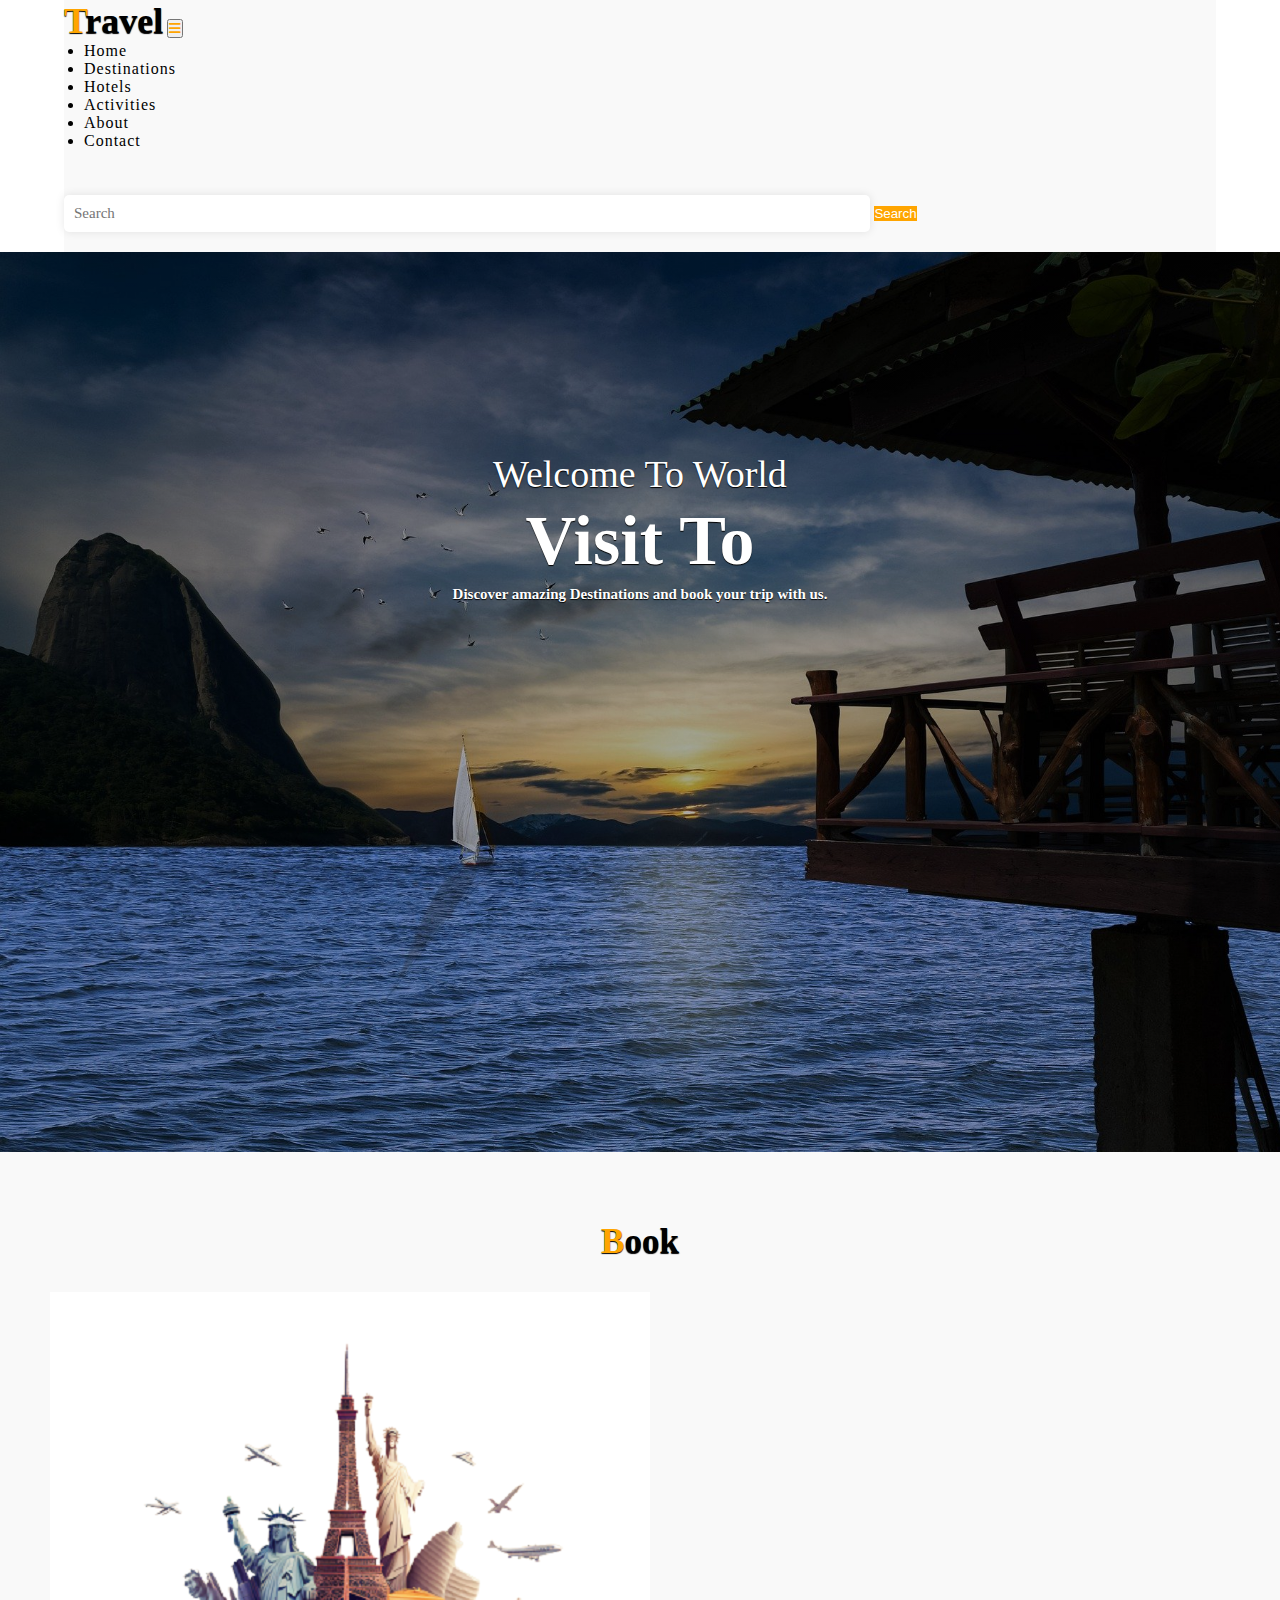
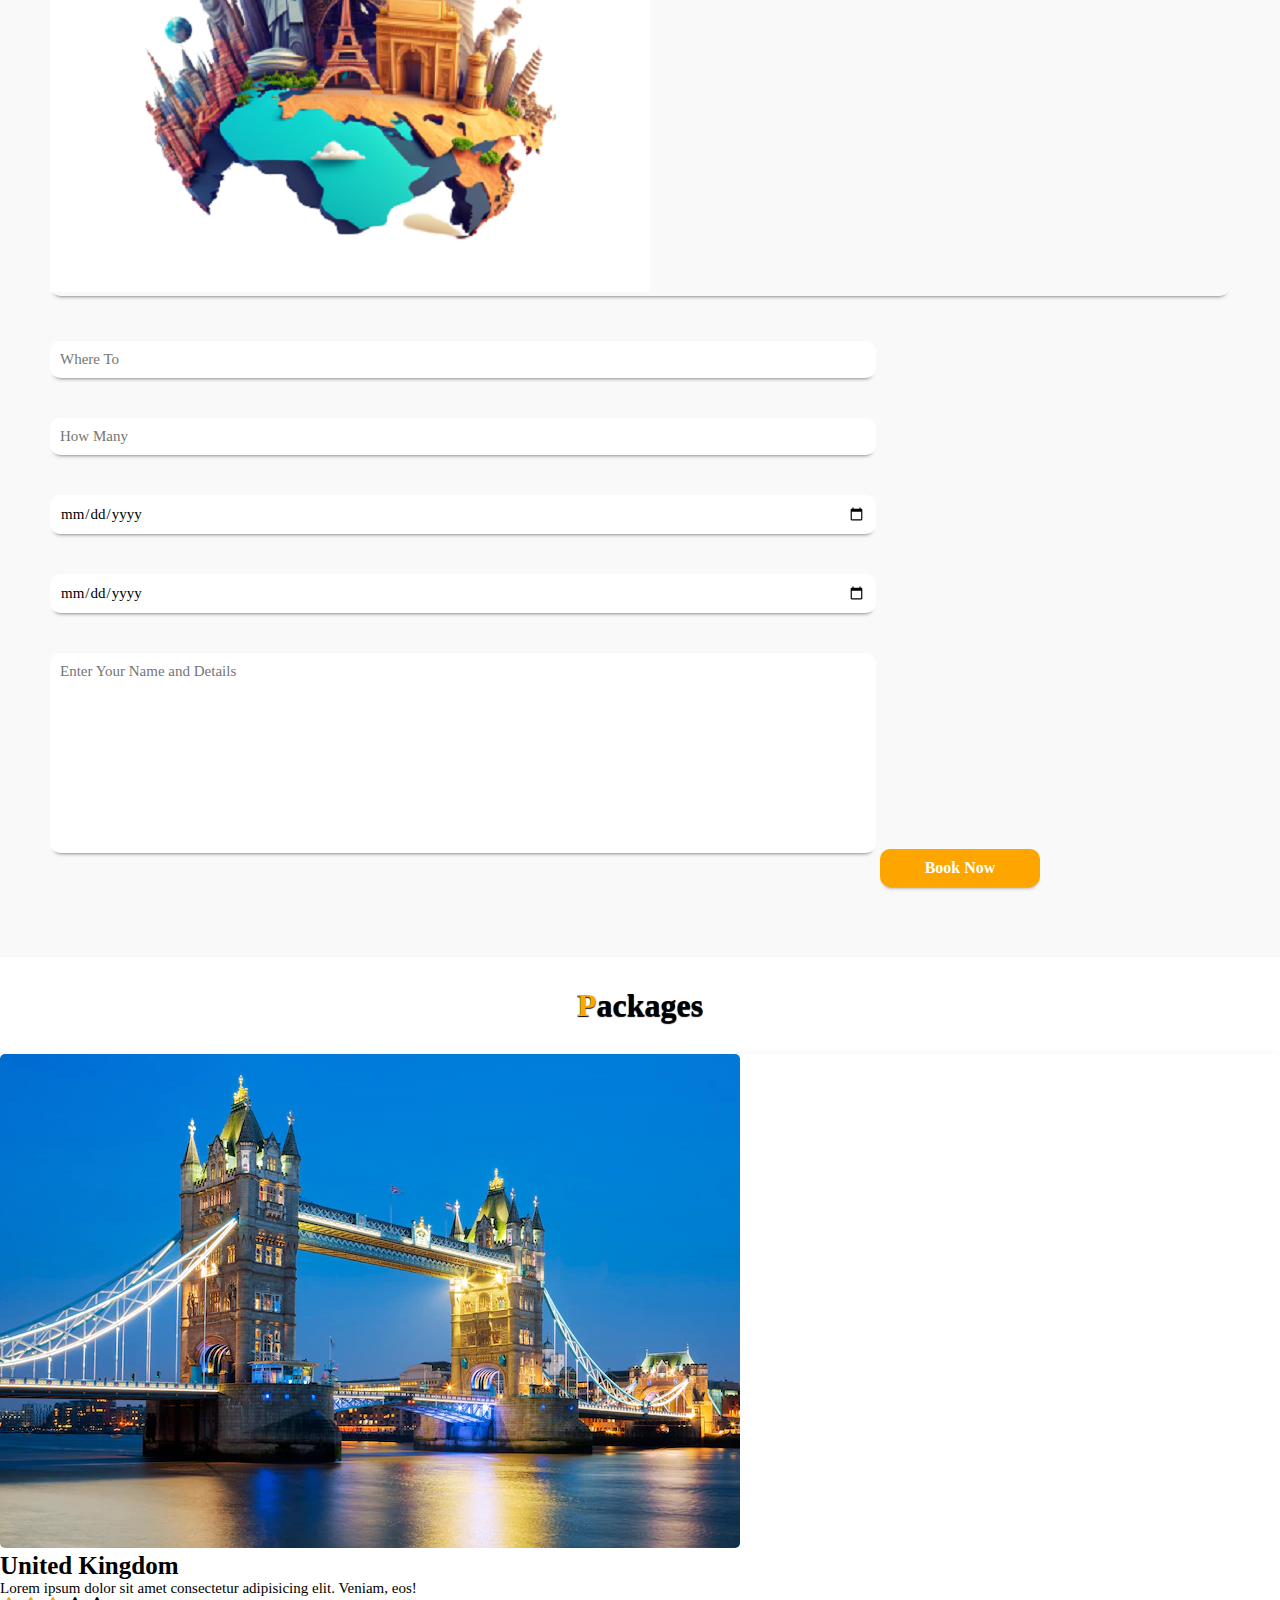
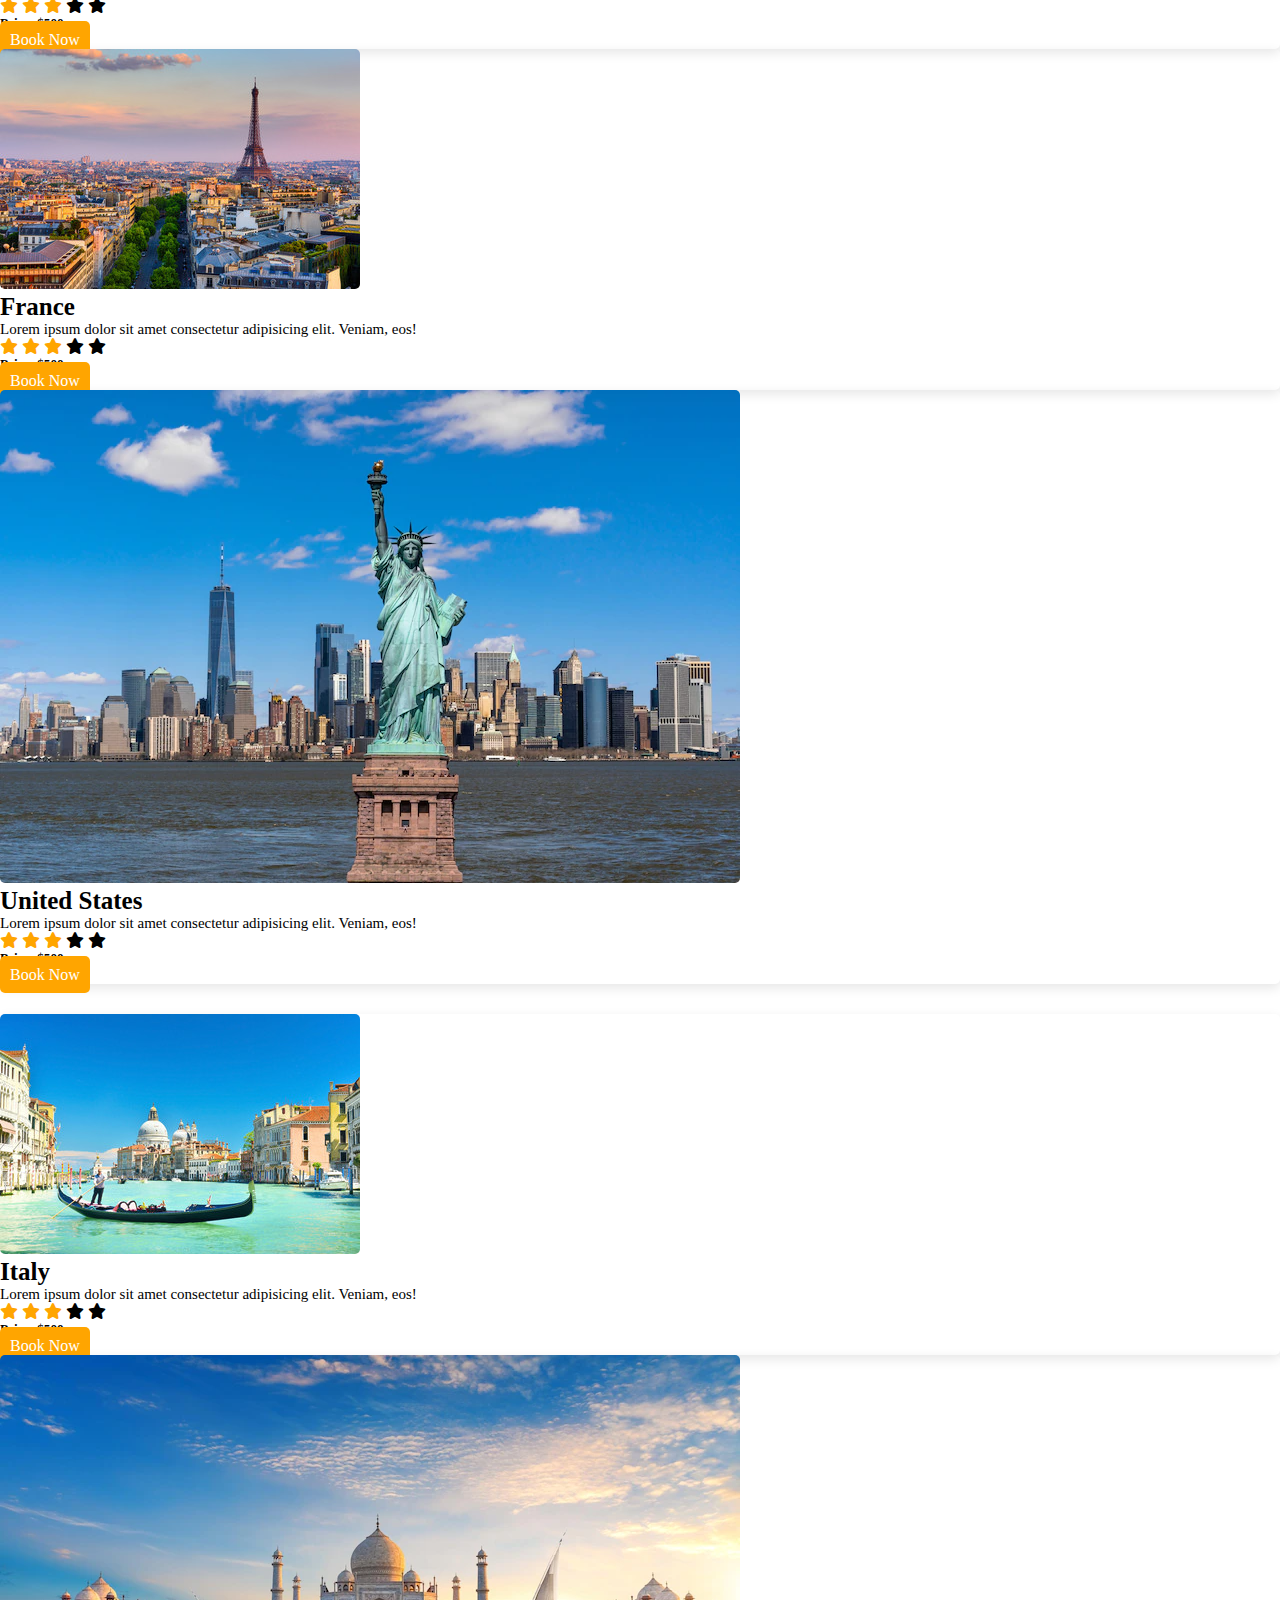
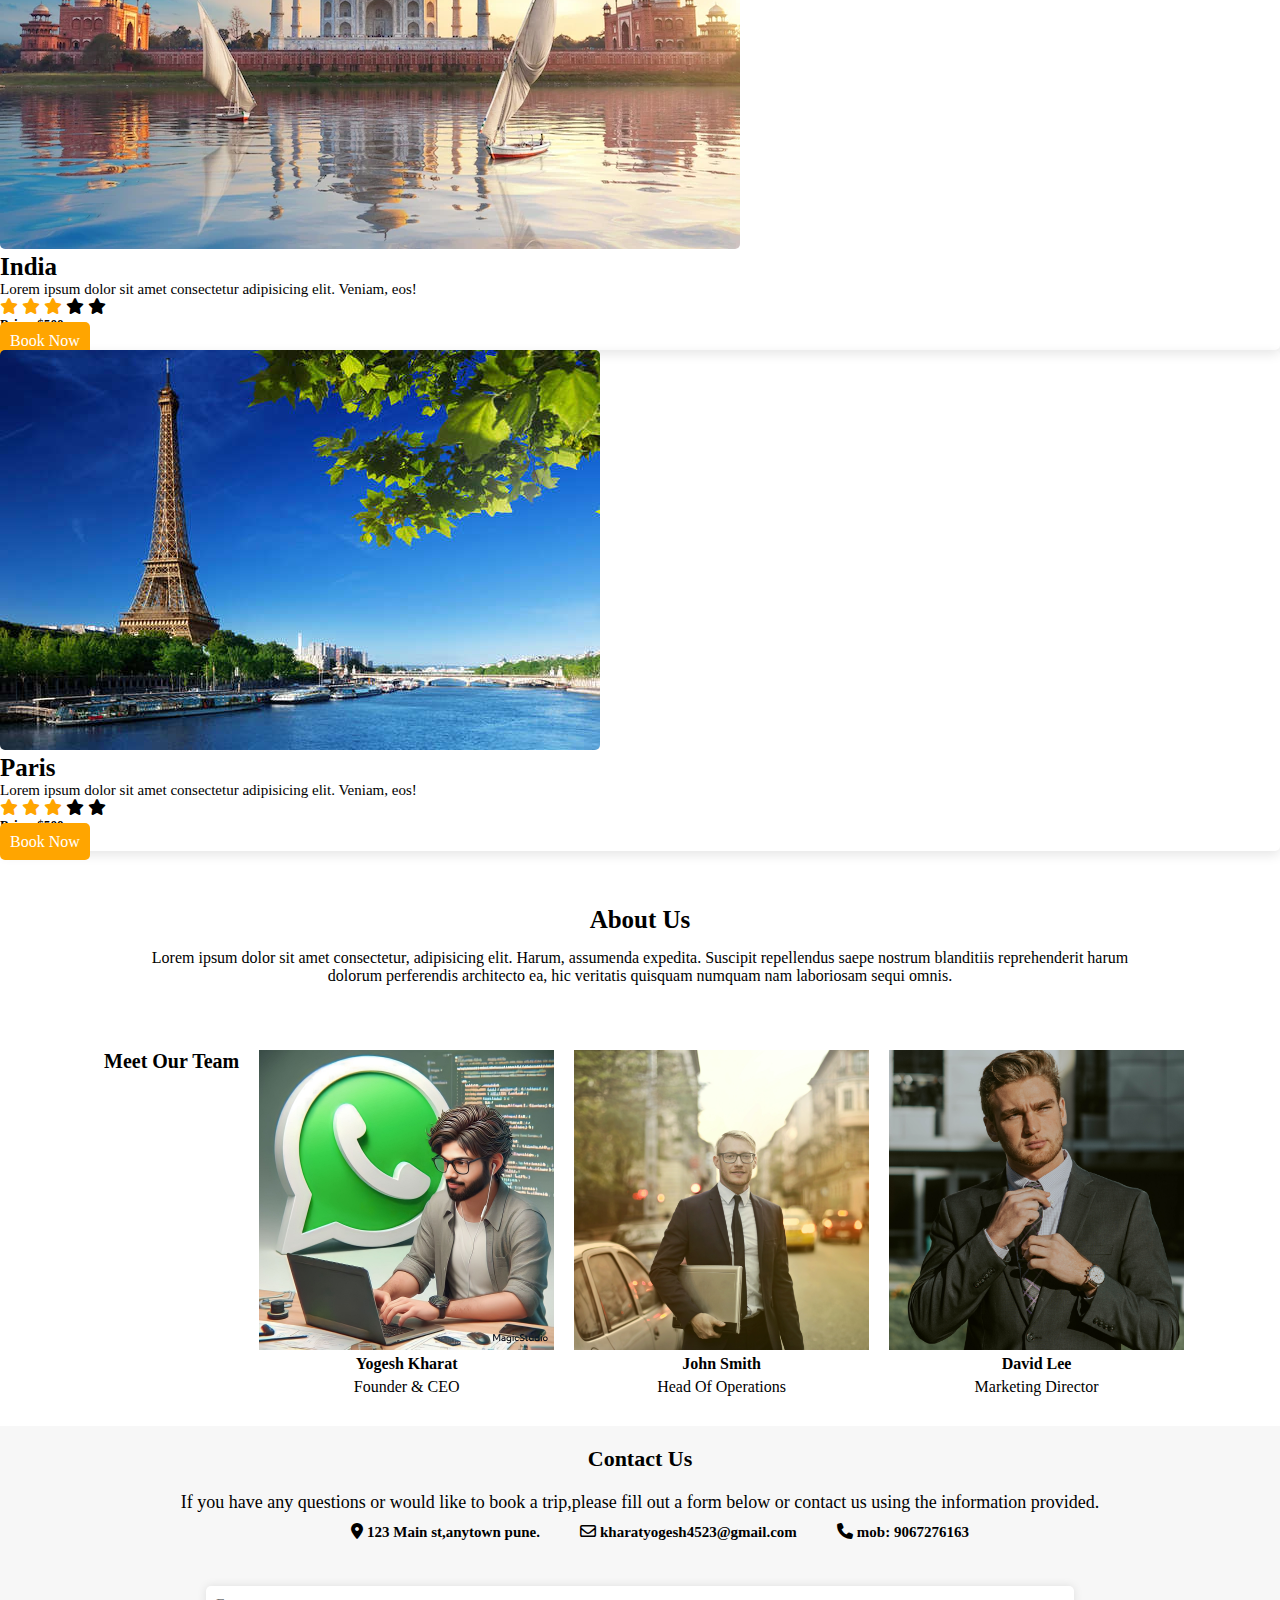
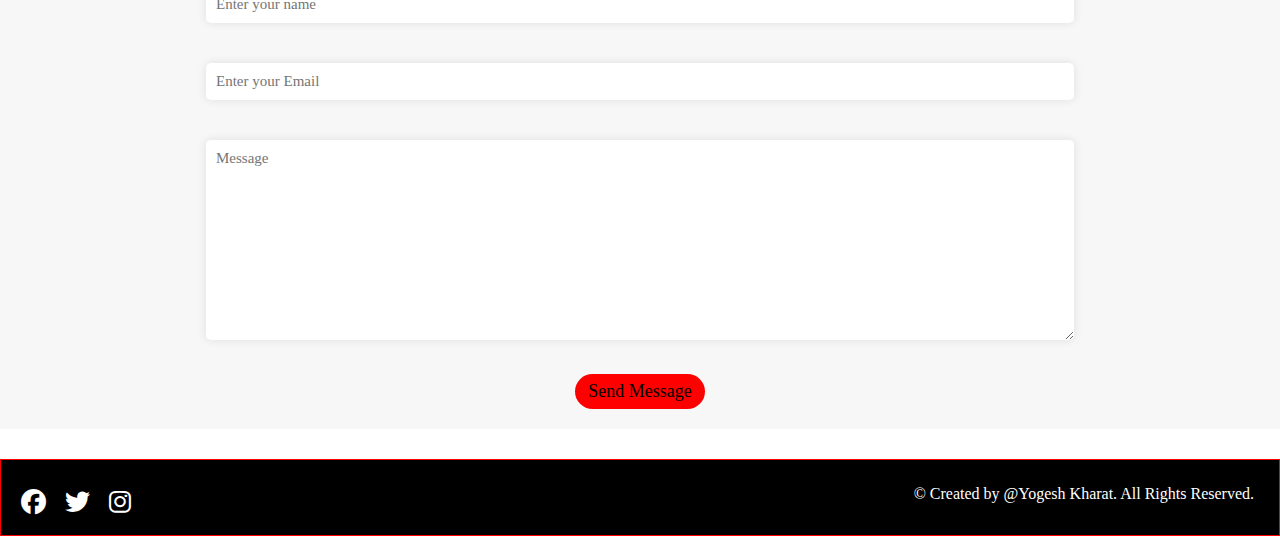
<file: index.html>
<!DOCTYPE html>
<html lang="en">
  <head>
    <meta charset="UTF-8" />
    <meta name="viewport" content="width=device-width, initial-scale=1.0" />
    <title>Travel Website</title>
    <link rel="stylesheet" href="style.css" />
    <link
      href="https://cdn.jsdelivr.net/npm/bootstrap@5.0.2/dist/css/bootstrap.min.css"
      rel="stylesheet"
      integrity="sha384-EVSTQN3/azprG1Anm3QDgpJLIm9Nao0Yz1ztcQTwFspd3yD65VohhpuuCOmLASjC"
      crossorigin="anonymous"
    />
    <link
      rel="stylesheet"
      href="https://cdnjs.cloudflare.com/ajax/libs/font-awesome/6.5.1/css/all.min.css"
    />
  </head>
  <body>
    <!-- navbar section -->
    <nav class="navbar navbar-expand-lg" id="navbar">
      <div class="container-fluid">
        <a class="navbar-brand" href="index.html" id="logo"
          ><span>T</span>ravel</a
        >
        <button
          class="navbar-toggler"
          type="button"
          data-bs-toggle="collapse"
          data-bs-target="#mynavbar"
        >
          <span><i id class="fa-solid fa-bars"></i></span>
        </button>
        <div class="collapse navbar-collapse" id="mynavbar">
          <ul class="navbar-nav me-auto">
            <li class="nav-item">
              <a class="nav-link active" href="index.html">Home</a>
            </li>
            <li class="nav-item">
              <a class="nav-link" href="detination.html">Destinations</a>
            </li>
            <li class="nav-item">
              <a class="nav-link" href="hotel.html">Hotels</a>
            </li>
            <li class="nav-item">
              <a class="nav-link" href="activity.html">Activities</a>
            </li>
            <li class="nav-item">
              <a class="nav-link" href="#about">About</a>
            </li>
            <li class="nav-item">
              <a class="nav-link" href="#contact">Contact</a>
            </li>
          </ul>
          <form class="d-flex">
            <input class="form-control me-2" type="text" placeholder="Search" />
            <button class="btn btn-primary" type="button">Search</button>
          </form>
        </div>
      </div>
    </nav>

    <!-- navbar section -->

    <!-- home page welcome section -->
    <div class="home">
      <div class="content">
        <h5>Welcome To World</h5>
        <h1>Visit To<span class="changecontent"></span></h1>
        <p>Discover amazing Destinations and book your trip with us.</p>
        <!-- <p>We promise each other this year we make some more fun and enjoy our together life in reality </p>
                <a href="#book">Happy 1st our love aaniverssary pranjeee and sorry janiiiiin🌙💖😍</a> -->
      </div>
    </div>
    <!-- home page welcome section -->

    <!-- booking section start -->
    <section class="book" id="book">
      <div class="container">
        <div class="main-text">
          <h1><span>B</span>ook</h1>
        </div>

        <div class="row">
          <div class="col-md-6 py-3 py-md-0">
            <div class="card">
              <img src="images/book-img.png" alt="" />
            </div>
          </div>

          <div class="col-md-6 py-3 py-md-0">
            <form action="#">
              <input
                type="text"
                class="form-control"
                placeholder="Where To"
                required
              /><br />
              <input
                type="text"
                class="form-control"
                placeholder="How Many"
                required
              /><br />
              <input
                type="date"
                class="form-control"
                placeholder="Arrival"
                required
              /><br />
              <input
                type="date"
                class="form-control"
                placeholder="Leaving"
                required
              /><br />
              <textarea
                class="form-control"
                rows="5"
                name="text"
                placeholder="Enter Your Name and Details"
              ></textarea>
              <input type="submit" value="Book Now" class="submit" required />
            </form>
          </div>
        </div>
      </div>
    </section>
    <!-- booking section end -->

    <!-- package section start -->
    <section class="packages" id="packages">
      <div class="container">
        <div class="main-txt">
          <h1><span>P</span>ackages</h1>
        </div>

        <div class="row" style="margin-top: 30px">
          <div class="col-md-4 py-3 py-md-0">
            <div class="card">
              <img src="images/uk.png" alt="" />
              <div class="card-body">
                <h3>United Kingdom</h3>
                <p>
                  Lorem ipsum dolor sit amet consectetur adipisicing elit.
                  Veniam, eos!
                </p>
                <div class="star">
                  <i class="fa-solid fa-star checked"></i>
                  <i class="fa-solid fa-star checked"></i>
                  <i class="fa-solid fa-star checked"></i>
                  <i class="fa-solid fa-star"></i>
                  <i class="fa-solid fa-star"></i>
                </div>
                <h5>Price: <strong>$500</strong></h5>
                <a href="#book">Book Now</a>
              </div>
            </div>
          </div>
          <div class="col-md-4 py-3 py-md-0">
            <div class="card">
              <img src="images/france.png" alt="" />
              <div class="card-body">
                <h3>France</h3>
                <p>
                  Lorem ipsum dolor sit amet consectetur adipisicing elit.
                  Veniam, eos!
                </p>
                <div class="star">
                  <i class="fa-solid fa-star checked"></i>
                  <i class="fa-solid fa-star checked"></i>
                  <i class="fa-solid fa-star checked"></i>
                  <i class="fa-solid fa-star"></i>
                  <i class="fa-solid fa-star"></i>
                </div>
                <h5>Price: <strong>$500</strong></h5>
                <a href="#book">Book Now</a>
              </div>
            </div>
          </div>
          <div class="col-md-4 py-3 py-md-0">
            <div class="card">
              <img src="images/us.png" alt="" />
              <div class="card-body">
                <h3>United States</h3>
                <p>
                  Lorem ipsum dolor sit amet consectetur adipisicing elit.
                  Veniam, eos!
                </p>
                <div class="star">
                  <i class="fa-solid fa-star checked"></i>
                  <i class="fa-solid fa-star checked"></i>
                  <i class="fa-solid fa-star checked"></i>
                  <i class="fa-solid fa-star"></i>
                  <i class="fa-solid fa-star"></i>
                </div>
                <h5>Price: <strong>$500</strong></h5>
                <a href="#book">Book Now</a>
              </div>
            </div>
          </div>
        </div>
        <div class="row" style="margin-top: 30px">
          <div class="col-md-4 py-3 py-md-0">
            <div class="card">
              <img src="images/italy.png" alt="" />
              <div class="card-body">
                <h3>Italy</h3>
                <p>
                  Lorem ipsum dolor sit amet consectetur adipisicing elit.
                  Veniam, eos!
                </p>
                <div class="star">
                  <i class="fa-solid fa-star checked"></i>
                  <i class="fa-solid fa-star checked"></i>
                  <i class="fa-solid fa-star checked"></i>
                  <i class="fa-solid fa-star"></i>
                  <i class="fa-solid fa-star"></i>
                </div>
                <h5>Price: <strong>$500</strong></h5>
                <a href="#book">Book Now</a>
              </div>
            </div>
          </div>
          <div class="col-md-4 py-3 py-md-0">
            <div class="card">
              <img src="images/india.png" alt="" />
              <div class="card-body">
                <h3>India</h3>
                <p>
                  Lorem ipsum dolor sit amet consectetur adipisicing elit.
                  Veniam, eos!
                </p>
                <div class="star">
                  <i class="fa-solid fa-star checked"></i>
                  <i class="fa-solid fa-star checked"></i>
                  <i class="fa-solid fa-star checked"></i>
                  <i class="fa-solid fa-star"></i>
                  <i class="fa-solid fa-star"></i>
                </div>
                <h5>Price: <strong>$500</strong></h5>
                <a href="#book">Book Now</a>
              </div>
            </div>
          </div>
          <div class="col-md-4 py-3 py-md-0">
            <div class="card">
              <img src="images/paris.jpg" alt="" />
              <div class="card-body">
                <h3>Paris</h3>
                <p>
                  Lorem ipsum dolor sit amet consectetur adipisicing elit.
                  Veniam, eos!
                </p>
                <div class="star">
                  <i class="fa-solid fa-star checked"></i>
                  <i class="fa-solid fa-star checked"></i>
                  <i class="fa-solid fa-star checked"></i>
                  <i class="fa-solid fa-star"></i>
                  <i class="fa-solid fa-star"></i>
                </div>
                <h5>Price: <strong>$500</strong></h5>
                <a href="#book">Book Now</a>
              </div>
            </div>
          </div>
        </div>
      </div>
    </section>

    <!-- package section end -->

    <div id="about" class="about">
      <div class="heading">
        <h4>About Us</h4>
        <p>
          Lorem ipsum dolor sit amet consectetur, adipisicing elit. Harum,
          assumenda expedita. Suscipit repellendus saepe nostrum blanditiis
          reprehenderit harum <br />dolorum perferendis architecto ea, hic
          veritatis quisquam numquam nam laboriosam sequi omnis.
        </p>
      </div>
    </div>
    <div class="info-main">
      <div class="info">
        <div class="left">
          <!-- <div class="left-head"> -->
          <h4>Meet Our Team</h4>
          <!-- </div> -->
        </div>
        <div class="right">
          <div class="box1">
            <img src="images/yogesh.jpg" alt="" />
            <h4>Yogesh Kharat</h4>
            <p>Founder & CEO</p>
          </div>
          <div class="box1">
            <img src="images/team-member-2.jpg" alt="" />
            <h4>John Smith</h4>
            <p>Head Of Operations</p>
          </div>
          <div class="box1">
            <img src="images/team-member-3.jpg" alt="" />
            <h4>David Lee</h4>
            <p>Marketing Director</p>
          </div>
        </div>
      </div>
    </div>
    <div id="contact" class="contact">
      <h4>Contact Us</h4>
      <div class="contact-info">
        <p>
          If you have any questions or would like to book a trip,please fill out
          a form below or contact us using the information provided.
        </p>
        <ul>
          <li>
            <i class="fa-solid fa-location-dot">
              <a href="123 Main st,anytown pune.">123 Main st,anytown pune.</a>   
            </i>
          </li>
          <li>
            <i class="fa-regular fa-envelope">
              <a href="kharatyogesh4523@gmail.com"
                >kharatyogesh4523@gmail.com</a
              ></i
            >
          </li>
          <li>
            <i class="fa-solid fa-phone">
              <a href="mob: 9067276163">mob: 9067276163</a></i
            >
          </li>
        </ul>
      </div>
      <form action="#" class="form">
        <div class="form-group">
          <input
            type="name"
            name="name"
            id="name"
            placeholder="Enter your name"
          />
        </div>
        <div class="form-group">
          <input
            type="name"
            name="name"
            id="name"
            placeholder="Enter your Email"
          />
        </div>
        <div class="form-group">
          <textarea
            name="textarea"
            id="textarea"
            cols="30"
            rows="10"
            placeholder="Message"
          ></textarea>
        </div>
        <button>Send Message</button>
      </form>
    </div>
    <div class="footer">
      <div class="left">
        <a href="https://www.facebook.com/" target="_blank"
          ><i class="fa-brands fa-facebook"></i
        ></a>
        <a href="https://www.twitter.com/" target="_blank"
          ><i class="fa-brands fa-twitter"></i
        ></a>
        <a href="https://www.instagram.com/" target="_blank"
          ><i class="fa-brands fa-instagram"></i
        ></a>
      </div>
      <div class="right">
        <p>&copy; Created by @Yogesh Kharat. All Rights Reserved.</p>
      </div>
    </div>
    <script
      src="https://cdn.jsdelivr.net/npm/bootstrap@5.0.2/dist/js/bootstrap.bundle.min.js"
      integrity="sha384-MrcW6ZMFYlzcLA8Nl+NtUVF0sA7MsXsP1UyJoMp4YLEuNSfAP+JcXn/tWtIaxVXM"
      crossorigin="anonymous"
    ></script>
  </body>
</html>
</file>
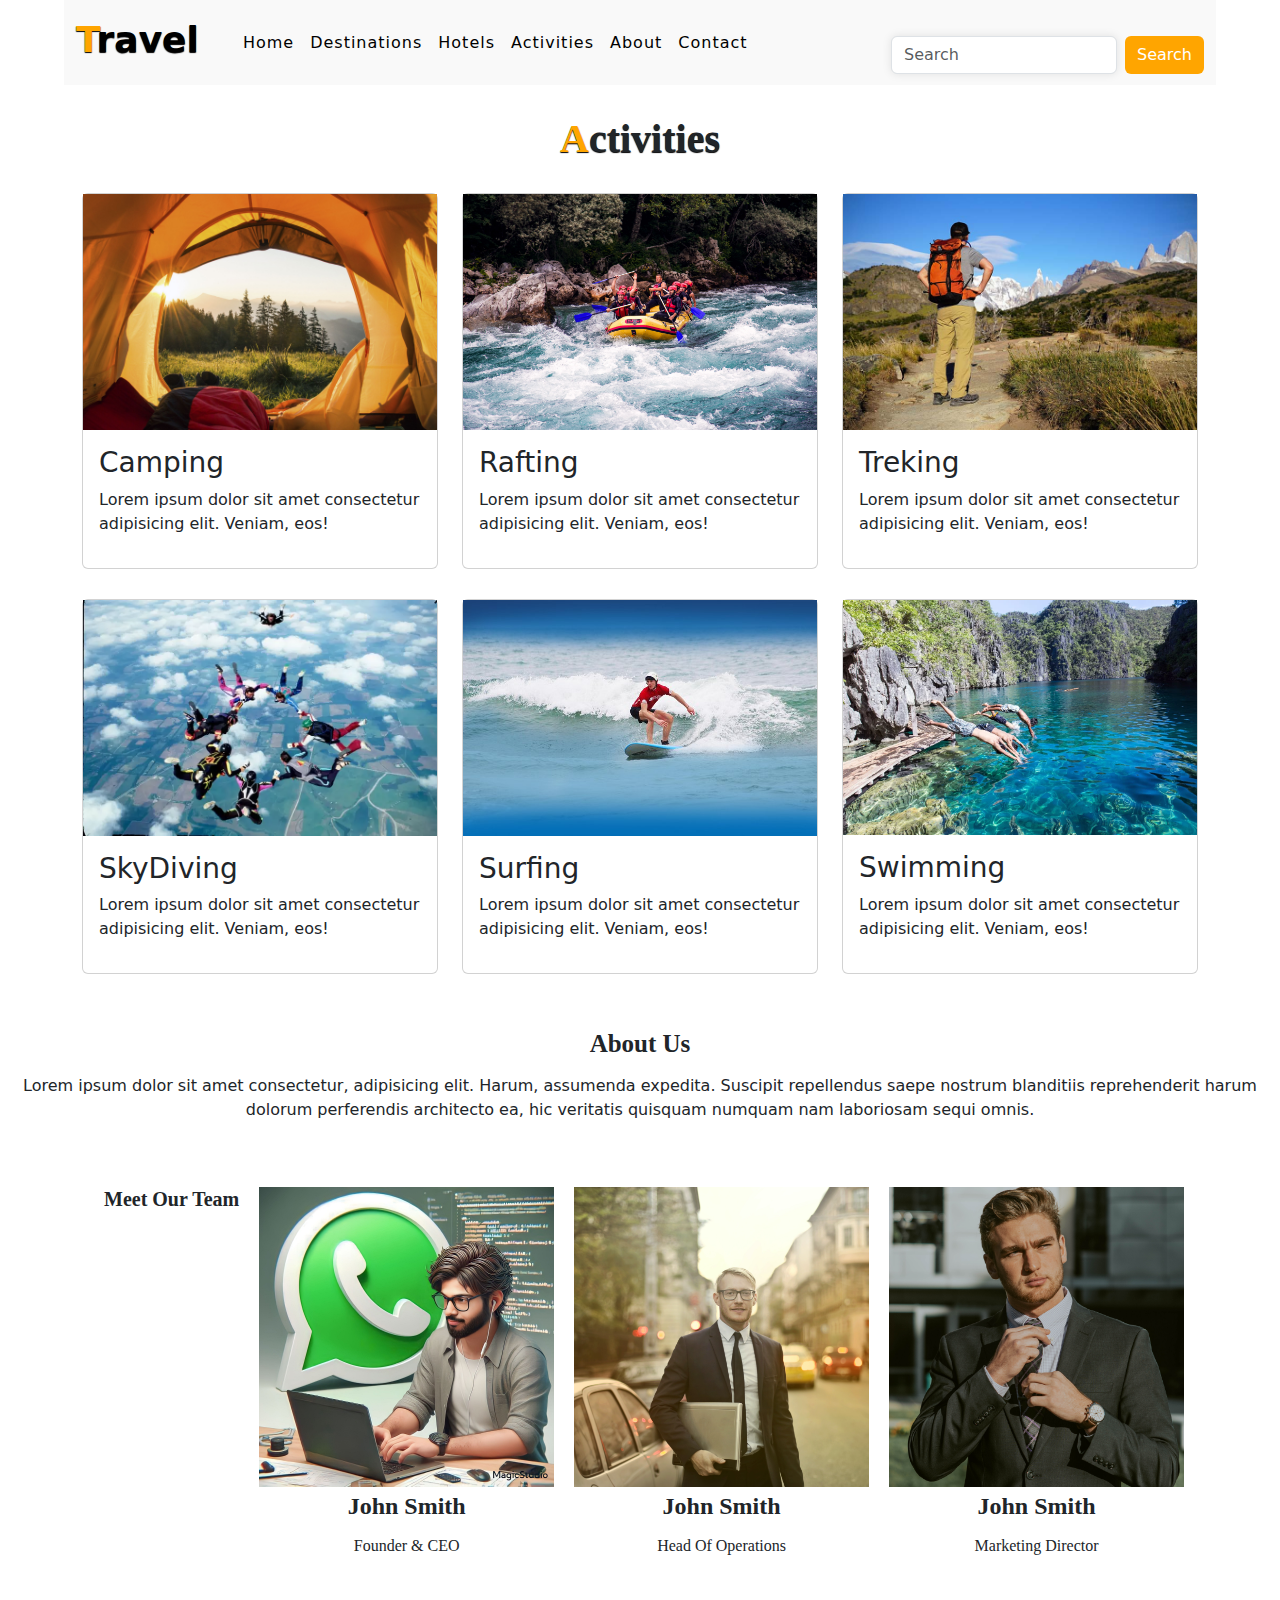
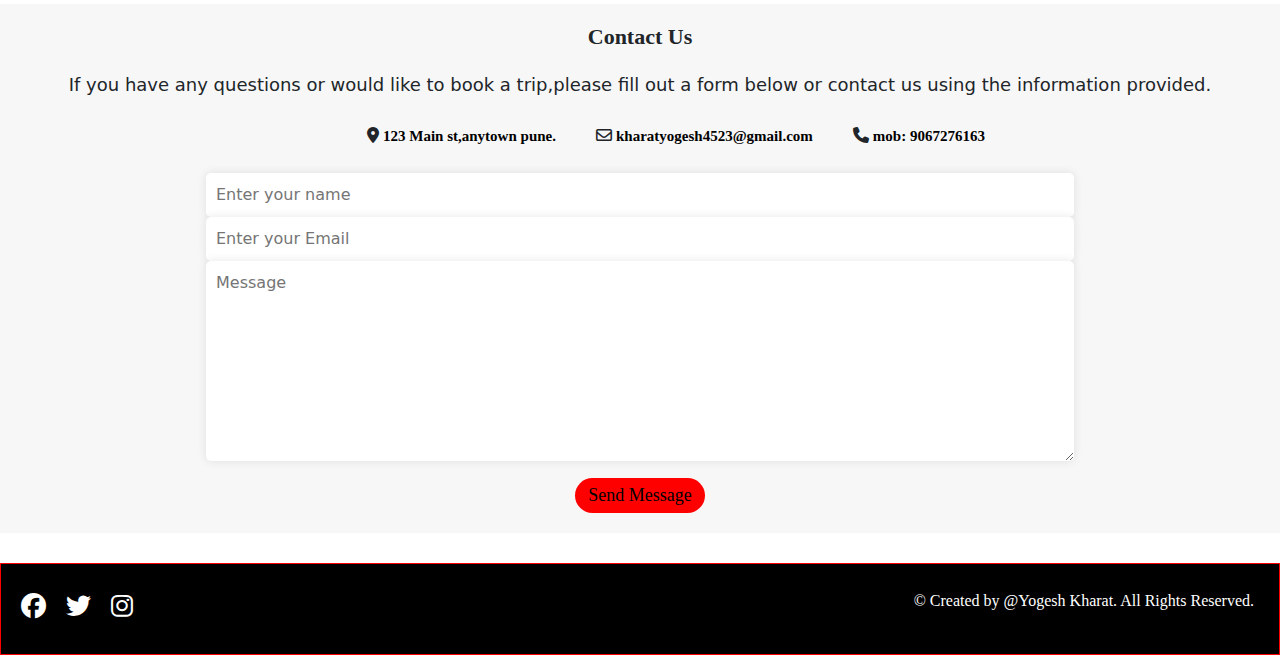
<file: activity.html>
<!DOCTYPE html>
<html lang="en">
<head>
    <meta charset="UTF-8">
    <meta name="viewport" content="width=device-width, initial-scale=1.0">
    <title>Activities</title>
    <link rel="stylesheet" href="style.css">
    <link rel="stylesheet" href="https://cdnjs.cloudflare.com/ajax/libs/font-awesome/6.5.1/css/all.min.css" />
    <link href="https://cdn.jsdelivr.net/npm/bootstrap@5.1.3/dist/css/bootstrap.min.css" rel="stylesheet" />
    <script src="https://cdn.jsdelivr.net/npm/@popperjs/core@2.10.2/dist/umd/popper.min.js"></script>
    <script src="https://cdn.jsdelivr.net/npm/bootstrap@5.1.3/dist/js/bootstrap.min.js"></script>
</head>
<body>
    <nav class="navbar navbar-expand-lg" id="navbar">
        <div class="container-fluid">
            <a class="navbar-brand" href="index.html" id="logo"><span>T</span>ravel</a>
            <button class="navbar-toggler" type="button" data-bs-toggle="collapse" data-bs-target="#mynavbar">
                <span><i id class="fa-solid fa-bars"></i></span>
            </button>
            <div class="collapse navbar-collapse" id="mynavbar">
                <ul class="navbar-nav me-auto">
                    <li class="nav-item">
                        <a class="nav-link active" href="index.html">Home</a>
                    </li>
                    <li class="nav-item">
                        <a class="nav-link" href="detination.html">Destinations</a>
                    </li>
                    <li class="nav-item">
                        <a class="nav-link" href="hotel.html">Hotels</a>
                    </li>
                    <li class="nav-item">
                        <a class="nav-link" href="#activities">Activities</a>
                    </li>
                    <li class="nav-item">
                        <a class="nav-link" href="#about">About</a>
                    </li>
                    <li class="nav-item">
                        <a class="nav-link" href="#contact">Contact</a>
                    </li>
                </ul>
                <form class="d-flex">
                    <input class="form-control me-2" type="text" placeholder="Search" />
                    <button class="btn btn-primary" type="button">Search</button>
                </form>
            </div>
        </div>
    </nav>

    <section class="gallary" id="gallary">
        <div class="container">
            <div class="main-txt">
                <h1><span>A</span>ctivities</h1>
            </div>

            <div class="row" style="margin-top: 30px">
                <div class="col-md-4 py-3 py-md-0">
                    <div class="card">
                        <img src="images/activity-1.jpg" alt="" />
                        <div class="card-body">
                            <h3>Camping</h3>
                            <p>
                              Lorem ipsum dolor sit amet consectetur adipisicing elit.
                                Veniam, eos!
                            </p>
                        </div>
                    </div>
                </div>
                <div class="col-md-4 py-3 py-md-0">
                    <div class="card">
                        <img src="images/activity-2.jpg" alt="" />
                        <div class="card-body">
                            <h3>Rafting</h3>
                            <p>
                                 Lorem ipsum dolor sit amet consectetur adipisicing elit.
                                Veniam, eos!
                            </p>
                        </div>
                    </div>
                </div>
                <div class="col-md-4 py-3 py-md-0">
                    <div class="card">
                        <img src="images/activity-3.jpg" alt=""/>
                        <div class="card-body">
                            <h3>Treking</h3>
                            <p>
                                Lorem ipsum dolor sit amet consectetur adipisicing elit.
                                Veniam, eos!
                            </p>
                        </div>
                    </div>
                </div>
            </div>
            <div class="row" style="margin-top: 30px">
                <div class="col-md-4 py-3 py-md-0">
                    <div class="card">
                        <img src="images/activity-4.jpg" alt="" />
                        <div class="card-body">
                            <h3>SkyDiving</h3>
                            <p>
                              Lorem ipsum dolor sit amet consectetur adipisicing elit.
                                Veniam, eos!
                            </p>
                        </div>
                    </div>
                </div>
                <div class="col-md-4 py-3 py-md-0">
                    <div class="card">
                        <img src="images/activity-5.jpg" alt=""/>
                        <div class="card-body">
                           <h3>Surfing</h3>
                            <p>
                                 Lorem ipsum dolor sit amet consectetur adipisicing elit.
                                Veniam, eos!
                            </p>
                        </div>
                    </div>
                </div>
                <div class="col-md-4 py-3 py-md-0">
                    <div class="card">
                        <img src="images/acti4.jpg" alt=""/>
                        <div class="card-body">
                            <h3>Swimming</h3>
                            <p>
                                Lorem ipsum dolor sit amet consectetur adipisicing elit.
                                Veniam, eos!
                            </p>
                        </div>
                    </div>
                </div>
            </div>
        </div>
    </section>
    <!-- destination gallery section end -->

    <div id="about" class="about">
        <div class="heading">
            <h4>About Us</h4>
            <p>
                Lorem ipsum dolor sit amet consectetur, adipisicing elit. Harum,
                assumenda expedita. Suscipit repellendus saepe nostrum blanditiis
                reprehenderit harum <br />dolorum perferendis architecto ea, hic
                veritatis quisquam numquam nam laboriosam sequi omnis.
            </p>
        </div>
    </div>
    <div class="info-main">
        <div class="info">
            <div class="left">
                <!-- <div class="left-head"> -->
                <h4>Meet Our Team</h4>
                <!-- </div> -->
            </div>
            <div class="right">
                <div class="box1">
                    <img src="images/yogesh.jpg" alt="" />
                    <h4>John Smith</h4>
                    <p>Founder & CEO</p>
                </div>
                <div class="box1">
                    <img src="images/team-member-2.jpg" alt="" />
                    <h4>John Smith</h4>
                    <p>Head Of Operations</p>
                </div>
                <div class="box1">
                    <img src="images/team-member-3.jpg" alt="" />
                    <h4>John Smith</h4>
                    <p>Marketing Director</p>
                </div>
            </div>
        </div>
    </div>
    <div id="contact" class="contact">
        <h4>Contact Us</h4>
        <div class="contact-info">
            <p>
                If you have any questions or would like to book a trip,please fill out
                a form below or contact us using the information provided.
            </p>
            <ul>
                <li>
                    <i class="fa-solid fa-location-dot">
              <a href="123 Main st,anytown pune.">123 Main st,anytown pune.</a>   
            </i>
                </li>
                <li>
                    <i class="fa-regular fa-envelope">
                        <a href="kharatyogesh4523@gmail.com">kharatyogesh4523@gmail.com</a></i>
                </li>
                <li>
                    <i class="fa-solid fa-phone">
                        <a href="mob: 9067276163">mob: 9067276163</a></i>
                </li>
            </ul>
        </div>
        <form action="#" class="form">
            <div class="form-group">
                <input type="name" name="name" id="name" placeholder="Enter your name" />
            </div>
            <div class="form-group">
                <input type="name" name="name" id="name" placeholder="Enter your Email" />
            </div>
            <div class="form-group">
                <textarea name="textarea" id="textarea" cols="30" rows="10" placeholder="Message"></textarea>
            </div>
            <button>Send Message</button>
        </form>
    </div>
    <div class="footer">
        <div class="left">
            <a href="https://www.facebook.com/" target="_blank"><i class="fa-brands fa-facebook"></i></a>
            <a href="https://www.twitter.com/" target="_blank"><i class="fa-brands fa-twitter"></i></a>
            <a href="https://www.instagram.com/" target="_blank"><i class="fa-brands fa-instagram"></i></a>
        </div>
        <div class="right">
            <p>&copy; Created by @Yogesh Kharat. All Rights Reserved.</p>
        </div>
    </div>
</body>
</html>
</file>
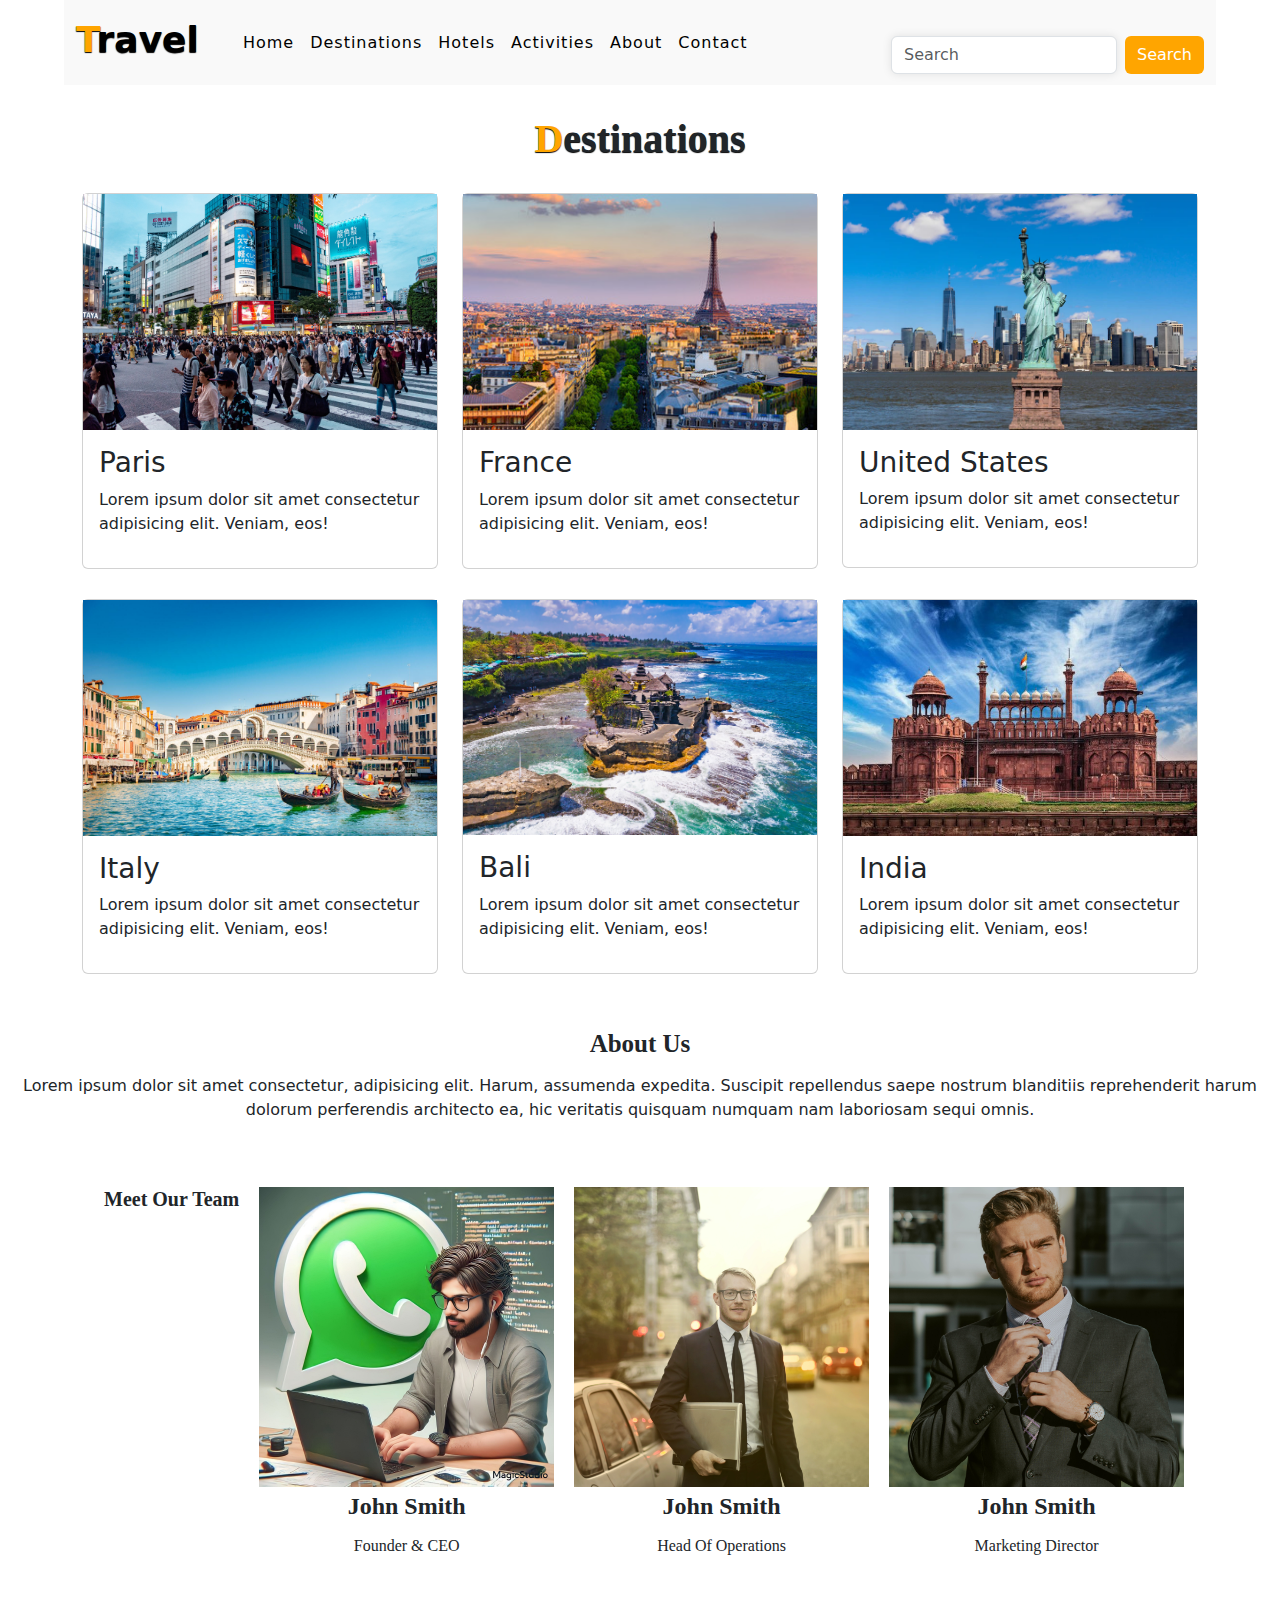
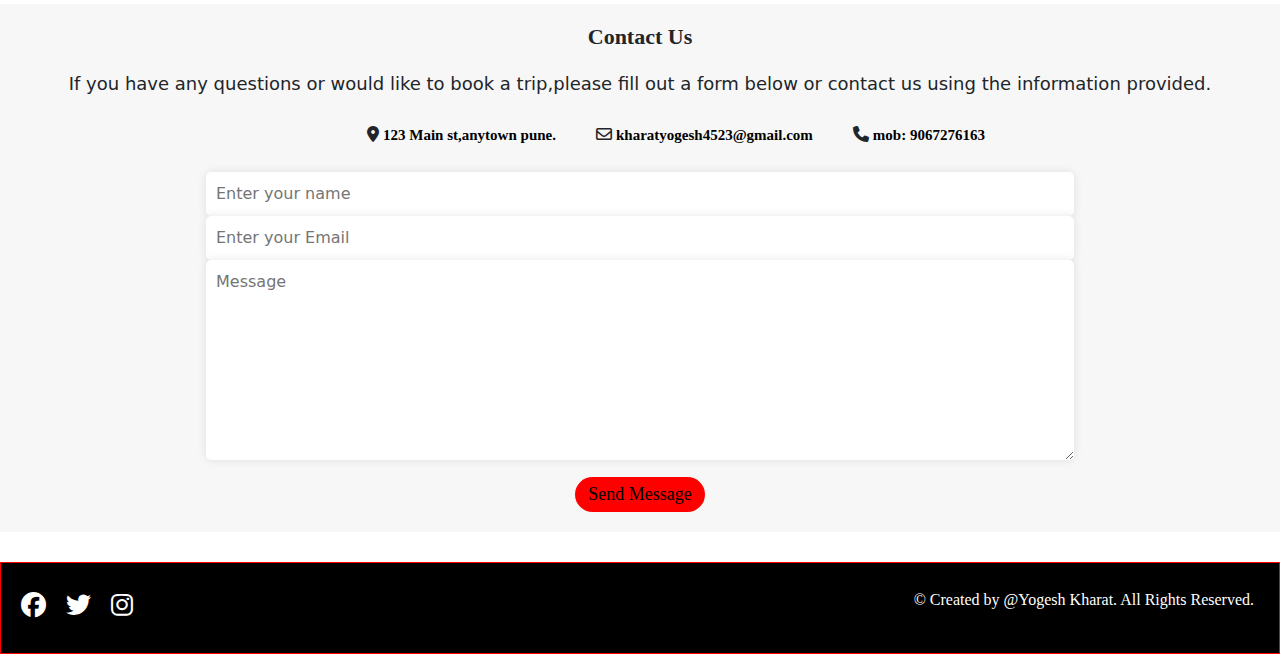
<file: detination.html>
<!DOCTYPE html>
<html lang="en">
  <head>
    <meta charset="UTF-8" />
    <meta name="viewport" content="width=device-width, initial-scale=1.0" />
    <title>Destinations</title>
    <link rel="stylesheet" href="style.css" />
    <link
      rel="stylesheet"
      href="https://cdnjs.cloudflare.com/ajax/libs/font-awesome/6.5.1/css/all.min.css"
    />
    <link
      href="https://cdn.jsdelivr.net/npm/bootstrap@5.1.3/dist/css/bootstrap.min.css"
      rel="stylesheet"
    />
    <script src="https://cdn.jsdelivr.net/npm/@popperjs/core@2.10.2/dist/umd/popper.min.js"></script>
    <script src="https://cdn.jsdelivr.net/npm/bootstrap@5.1.3/dist/js/bootstrap.min.js"></script>
  </head>

  <body>
    <nav class="navbar navbar-expand-lg" id="navbar">
      <div class="container-fluid">
        <a class="navbar-brand" href="index.html" id="logo"
          ><span>T</span>ravel</a
        >
        <button
          class="navbar-toggler"
          type="button"
          data-bs-toggle="collapse"
          data-bs-target="#mynavbar"
        >
          <span><i id class="fa-solid fa-bars"></i></span>
        </button>
        <div class="collapse navbar-collapse" id="mynavbar">
          <ul class="navbar-nav me-auto">
            <li class="nav-item">
              <a class="nav-link active" href="index.html">Home</a>
            </li>
            <li class="nav-item">
              <a class="nav-link" href="#destinations">Destinations</a>
            </li>
            <li class="nav-item">
              <a class="nav-link" href="hotel.html">Hotels</a>
            </li>
            <li class="nav-item">
              <a class="nav-link" href="activity.html">Activities</a>
            </li>
            <li class="nav-item">
              <a class="nav-link" href="#about">About</a>
            </li>
            <li class="nav-item">
              <a class="nav-link" href="#contact">Contact</a>
            </li>
          </ul>
          <form class="d-flex">
            <input class="form-control me-2" type="text" placeholder="Search" />
            <button class="btn btn-primary" type="button">Search</button>
          </form>
        </div>
      </div>
    </nav>

    <!-- <div class="slider">
      <div
        id="carouselExampleIndicators"
        class="carousel slide"
        data-bs-ride="carousel"
      >
        <div class="carousel-indicators">
          <button
            type="button"
            data-bs-target="#carouselExampleIndicators"
            data-bs-slide-to="0"
            class="active"
            aria-current="true"
            aria-label="Slide 1"
          ></button>
          <button
            type="button"
            data-bs-target="#carouselExampleIndicators"
            data-bs-slide-to="1"
            aria-label="Slide 2"
          ></button>
          <button
            type="button"
            data-bs-target="#carouselExampleIndicators"
            data-bs-slide-to="2"
            aria-label="Slide 3"
          ></button>
        </div>
        <div class="carousel-inner">
          <div class="carousel-item active">
            <img src="images/desg1.jpg" class="d-block w-100" alt="..." />
          </div>
          <div class="carousel-item">
            <img src="images/desg2.jpg" class="d-block w-100" alt="..." />
          </div>
          <div class="carousel-item">
            <img src="" class="d-block w-100" alt="..." />
          </div>
        </div>
        <button
          class="carousel-control-prev"
          type="button"
          data-bs-target="#carouselExampleIndicators"
          data-bs-slide="prev"
        >
          <span class="carousel-control-prev-icon" aria-hidden="true"></span>
          <span class="visually-hidden">Previous</span>
        </button>
        <button
          class="carousel-control-next"
          type="button"
          data-bs-target="#carouselExampleIndicators"
          data-bs-slide="next"
        >
          <span class="carousel-control-next-icon" aria-hidden="true"></span>
          <span class="visually-hidden">Next</span>
        </button>
      </div>
    </div> -->

    <!-- destination gallery section start-->
    <section class="gallary" id="gallary">
      <div class="container">
        <div class="main-txt">
          <h1><span>D</span>estinations</h1>
        </div>

        <div class="row" style="margin-top: 30px">
          <div class="col-md-4 py-3 py-md-0">
            <div class="card">
              <img src="images/destination-3.jpg" alt=""/>
              <div class="card-body">
                <h3>Paris</h3>
                <p>
                  Lorem ipsum dolor sit amet consectetur adipisicing elit.
                  Veniam, eos!
                </p>
              </div>
            </div>
          </div>
          <div class="col-md-4 py-3 py-md-0">
            <div class="card">
              <img src="images/france.png" alt="" />
              <div class="card-body">
                <h3>France</h3>
                <p>
                  Lorem ipsum dolor sit amet consectetur adipisicing elit.
                  Veniam, eos!
                </p>
              </div>
            </div>
          </div>
          <div class="col-md-4 py-3 py-md-0">
            <div class="card">
              <img src="images/us.png" alt=""/>
              <div class="card-body">
                <h3>United States</h3>
                <p>
                  Lorem ipsum dolor sit amet consectetur adipisicing elit.
                  Veniam, eos!
                </p>
              </div>
            </div>
          </div>
        </div>
        <div class="row" style="margin-top: 30px">
          <div class="col-md-4 py-3 py-md-0">
            <div class="card">
              <img src="images/desg5.jpg" alt="" />
              <div class="card-body">
                <h3>Italy</h3>
                <p>
                  Lorem ipsum dolor sit amet consectetur adipisicing elit.
                  Veniam, eos!
                </p>
              </div>
            </div>
          </div>
          <div class="col-md-4 py-3 py-md-0">
            <div class="card">
              <img src="images/desg6.jpg" alt=""/>
              <div class="card-body">
                <h3>Bali</h3>
                <p>
                  Lorem ipsum dolor sit amet consectetur adipisicing elit.
                  Veniam, eos!
                </p>
              </div>
            </div>
          </div>
          <div class="col-md-4 py-3 py-md-0">
            <div class="card">
              <img src="images/desg7.jpg" alt=""/>
              <div class="card-body">
                <h3>India</h3>
                <p>
                  Lorem ipsum dolor sit amet consectetur adipisicing elit.
                  Veniam, eos!
                </p>
              </div>
            </div>
          </div>
        </div>
      </div>
    </section>
    <!-- destination gallery section end -->

    <!-- <div id="destinations" class="destinations">
      <h1>Popular Destinations</h1>
    </div>
    <div class="box1">
      <div class="box">
        <img src="images/fort1.jpg" alt="" />
        <h4>Murud Janjira Fort</h4>
        <p>
          Located along the Konkan coast, this erstwhile capital of the Siddi
          dynasty has witnessed many ferocious battles throughout history.
          Today, the tranquil natural beauty of the region, its forts and
          beaches.
        </p>
      </div>
      <div class="box">
        <img src="images/sahyadri.jpg" alt="" />
        <h4>Mountain Sahyadri</h4>
        <p>
          Sahyadri mountain range are one of those mountain range where the
          nature beauty you get here is not available anywhere in the world.
        </p>
      </div>
      <div class="box">
        <img src="images/mansoon.jpg" alt="" />
        <h4>Maharashtra Mansoon</h4>
        <p>
          e season of monsoon hits Maharashtra from around mid-June to late
          September. The entire state is covered in rolling clouds that pelt
          down in forms of drizzle and showers.
        </p>
      </div>
    </div>
    <div class="box1">
      <div class="box">
        <img src="images/gatewayofindia.jpg" alt="" />
        <h4>Gate Way Of India</h4>
        <p>
          The Gateway of India is located on the waterfront at Apollo Bunder
          area at the end of Chhatrapati Shivaji Marg in South Mumbai and
          overlooks the Arabian Sea.
        </p>
      </div>
      <div class="box">
        <img src="images/destination-2.jpg" alt="" />
        <h4>Paris</h4>
        <p>
          Paris, capital of France, is one of the most important and influential
          cities in the world. In terms of tourism, Paris is the second most
          visited city in Europe after London.
        </p>
      </div>
      <div class="box">
        <img src="images/destination-3.jpg" alt="" />
        <h4>Tokyo</h4>
        <p>
          The world's best mega city, found in translation. Being here is a
          fever dream that you don't want to wake up from. The city's real
          pleasures—the yakitori.
        </p>
      </div>
    </div> -->

    <div id="about" class="about">
      <div class="heading">
        <h4>About Us</h4>
        <p>
          Lorem ipsum dolor sit amet consectetur, adipisicing elit. Harum,
          assumenda expedita. Suscipit repellendus saepe nostrum blanditiis
          reprehenderit harum <br />dolorum perferendis architecto ea, hic
          veritatis quisquam numquam nam laboriosam sequi omnis.
        </p>
      </div>
    </div>
    <div class="info-main">
      <div class="info">
        <div class="left">
          <!-- <div class="left-head"> -->
          <h4>Meet Our Team</h4>
          <!-- </div> -->
        </div>
        <div class="right">
          <div class="box1">
            <img src="images/yogesh.jpg" alt=""/>
            <h4>John Smith</h4>
            <p>Founder & CEO</p>
          </div>
          <div class="box1">
            <img src="images/team-member-2.jpg" alt=""/>
            <h4>John Smith</h4>
            <p>Head Of Operations</p>
          </div>
          <div class="box1">
            <img src="images/team-member-3.jpg" alt=""/>
            <h4>John Smith</h4>
            <p>Marketing Director</p>
          </div>
        </div>
      </div>
    </div>
    <div id="contact" class="contact">
      <h4>Contact Us</h4>
      <div class="contact-info">
        <p>
          If you have any questions or would like to book a trip,please fill out
          a form below or contact us using the information provided.
        </p>
        <ul>
          <li>
           <i class="fa-solid fa-location-dot">
              <a href="123 Main st,anytown pune.">123 Main st,anytown pune.</a>   
            </i>
          </li>
          <li>
            <i class="fa-regular fa-envelope">
              <a href="kharatyogesh4523@gmail.com"
                >kharatyogesh4523@gmail.com</a
              ></i
            >
          </li>
          <li>
            <i class="fa-solid fa-phone">
              <a href="mob: 9067276163">mob: 9067276163</a></i
            >
          </li>
        </ul>
      </div>
      <form action="#" class="form">
        <div class="form-group">
          <input
            type="name"
            name="name"
            id="name"
            placeholder="Enter your name"
          />
        </div>
        <div class="form-group">
          <input
            type="name"
            name="name"
            id="name"
            placeholder="Enter your Email"
          />
        </div>
        <div class="form-group">
          <textarea
            name="textarea"
            id="textarea"
            cols="30"
            rows="10"
            placeholder="Message"
          ></textarea>
        </div>
        <button>Send Message</button>
      </form>
    </div>
    <div class="footer">
      <div class="left">
        <a href="https://www.facebook.com/" target="_blank"
          ><i class="fa-brands fa-facebook"></i
        ></a>
        <a href="https://www.twitter.com/" target="_blank"
          ><i class="fa-brands fa-twitter"></i
        ></a>
        <a href="https://www.instagram.com/" target="_blank"
          ><i class="fa-brands fa-instagram"></i
        ></a>
      </div>
      <div class="right">
        <p>&copy; Created by @Yogesh Kharat. All Rights Reserved.</p>
      </div>
    </div>
  </body>
</html>
</file>
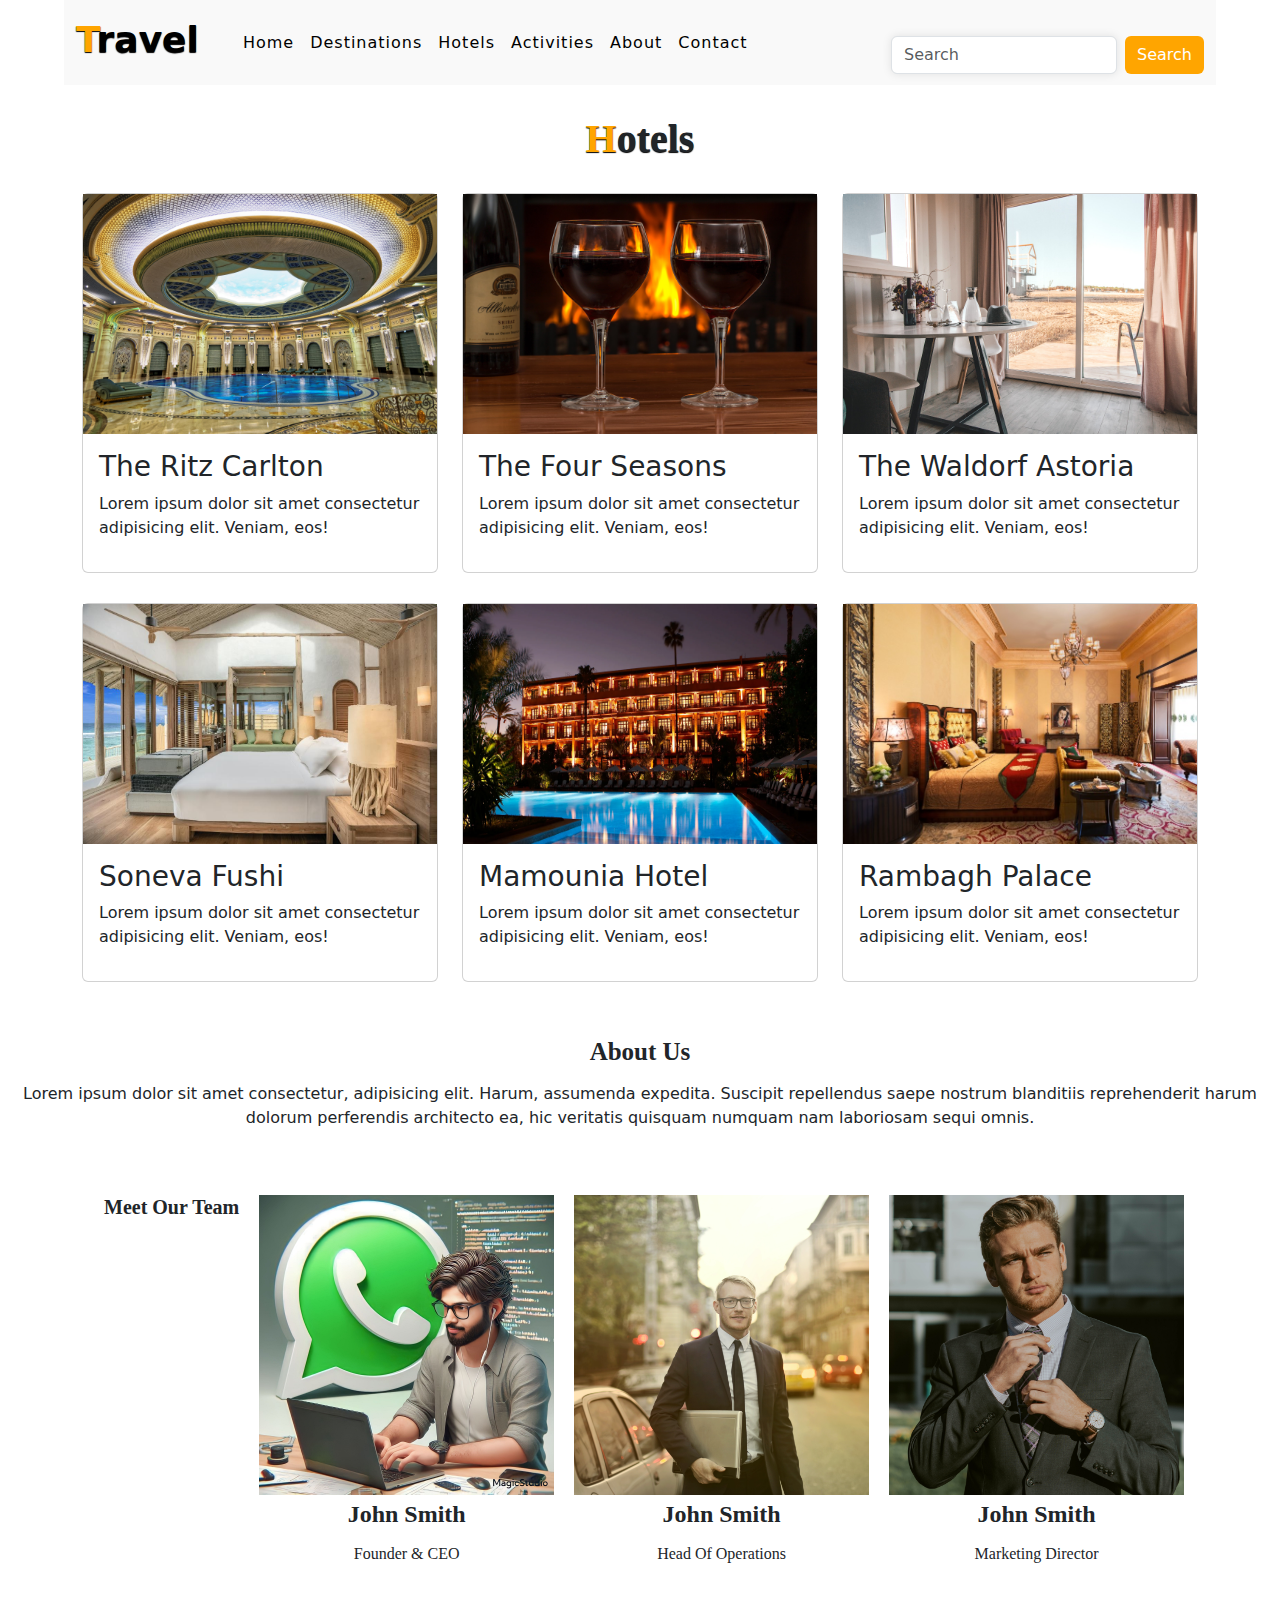
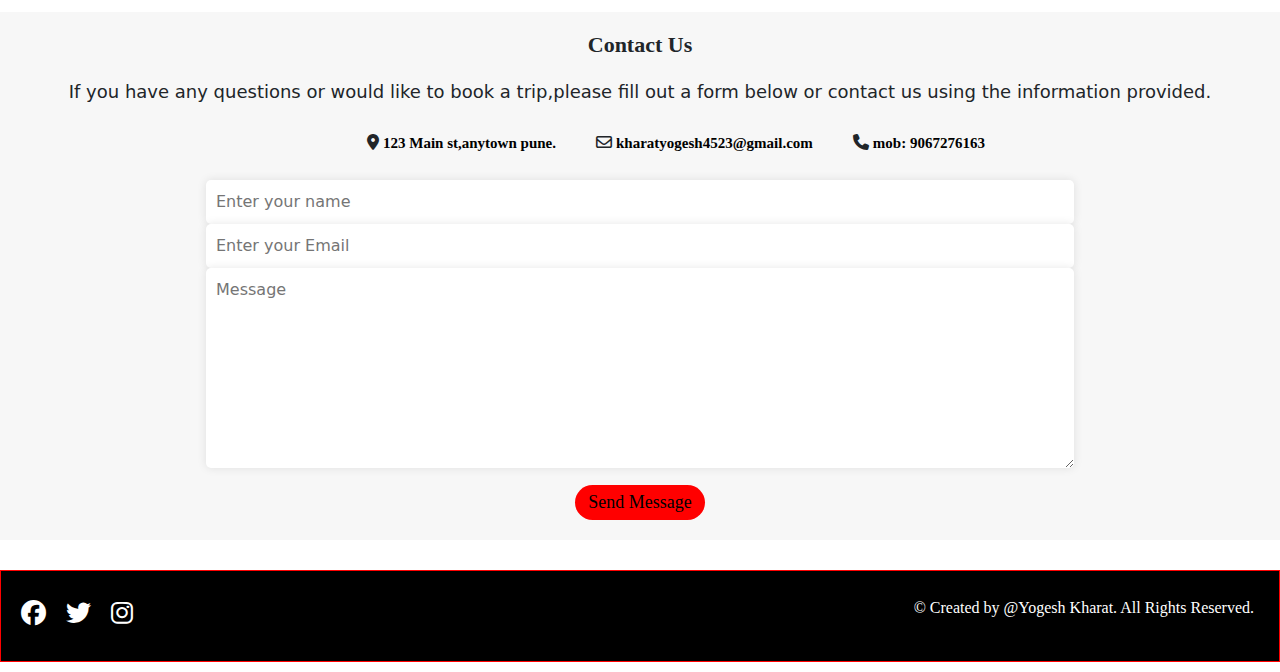
<file: hotel.html>
<!DOCTYPE html>
<html lang="en">

<head>
    <meta charset="UTF-8" />
    <meta name="viewport" content="width=device-width, initial-scale=1.0" />
    <title>Hotels</title>
    <link rel="stylesheet" href="style.css" />
    <link rel="stylesheet" href="https://cdnjs.cloudflare.com/ajax/libs/font-awesome/6.5.1/css/all.min.css" />
    <link href="https://cdn.jsdelivr.net/npm/bootstrap@5.1.3/dist/css/bootstrap.min.css" rel="stylesheet" />
    <script src="https://cdn.jsdelivr.net/npm/@popperjs/core@2.10.2/dist/umd/popper.min.js"></script>
    <script src="https://cdn.jsdelivr.net/npm/bootstrap@5.1.3/dist/js/bootstrap.min.js"></script>
</head>

<body>
    <nav class="navbar navbar-expand-lg" id="navbar">
        <div class="container-fluid">
            <a class="navbar-brand" href="index.html" id="logo"><span>T</span>ravel</a>
            <button class="navbar-toggler" type="button" data-bs-toggle="collapse" data-bs-target="#mynavbar">
                <span><i id class="fa-solid fa-bars"></i></span>
            </button>
            <div class="collapse navbar-collapse" id="mynavbar">
                <ul class="navbar-nav me-auto">
                    <li class="nav-item">
                        <a class="nav-link active" href="index.html">Home</a>
                    </li>
                    <li class="nav-item">
                        <a class="nav-link" href="detination.html">Destinations</a>
                    </li>
                    <li class="nav-item">
                        <a class="nav-link" href="#hotels">Hotels</a>
                    </li>
                    <li class="nav-item">
                        <a class="nav-link" href="activity.html">Activities</a>
                    </li>
                    <li class="nav-item">
                        <a class="nav-link" href="#about">About</a>
                    </li>
                    <li class="nav-item">
                        <a class="nav-link" href="#contact">Contact</a>
                    </li>
                </ul>
                <form class="d-flex">
                    <input class="form-control me-2" type="text" placeholder="Search" />
                    <button class="btn btn-primary" type="button">Search</button>
                </form>
            </div>
        </div>
    </nav>

    <section class="gallary" id="gallary">
        <div class="container">
            <div class="main-txt">
                <h1><span>H</span>otels</h1>
            </div>

            <div class="row" style="margin-top: 30px">
                <div class="col-md-4 py-3 py-md-0">
                    <div class="card">
                        <img src="images/hotel-1.jpg" alt="" height="240px" />
                        <div class="card-body">
                            <h3>The Ritz Carlton</h3>
                            <p>
                              Lorem ipsum dolor sit amet consectetur adipisicing elit.
                                Veniam, eos!
                            </p>
                        </div>
                    </div>
                </div>
                <div class="col-md-4 py-3 py-md-0">
                    <div class="card">
                        <img src="images/hotel-2.jpg" alt=""height="240px" />
                        <div class="card-body">
                            <h3>The Four Seasons</h3>
                            <p>
                                 Lorem ipsum dolor sit amet consectetur adipisicing elit.
                                Veniam, eos!
                            </p>
                        </div>
                    </div>
                </div>
                <div class="col-md-4 py-3 py-md-0">
                    <div class="card">
                        <img src="images/hotel-3.jpg" alt="" height="240px"/>
                        <div class="card-body">
                            <h3>The Waldorf Astoria</h3>
                            <p>
                                Lorem ipsum dolor sit amet consectetur adipisicing elit.
                                Veniam, eos!
                            </p>
                        </div>
                    </div>
                </div>
            </div>
            <div class="row" style="margin-top: 30px">
                <div class="col-md-4 py-3 py-md-0">
                    <div class="card">
                        <img src="images/img4.jpg" alt="" height="240px" />
                        <div class="card-body">
                            <h3>Soneva Fushi</h3>
                            <p>
                              Lorem ipsum dolor sit amet consectetur adipisicing elit.
                                Veniam, eos!
                            </p>
                        </div>
                    </div>
                </div>
                <div class="col-md-4 py-3 py-md-0">
                    <div class="card">
                        <img src="images/img5.jpg" alt="" height="240px"/>
                        <div class="card-body">
                           <h3>Mamounia Hotel</h3>
                            <p>
                                 Lorem ipsum dolor sit amet consectetur adipisicing elit.
                                Veniam, eos!
                            </p>
                        </div>
                    </div>
                </div>
                <div class="col-md-4 py-3 py-md-0">
                    <div class="card">
                        <img src="images/img6.jpg" alt=""height="240px" />
                        <div class="card-body">
                            <h3>Rambagh Palace</h3>
                            <p>
                                Lorem ipsum dolor sit amet consectetur adipisicing elit.
                                Veniam, eos!
                            </p>
                        </div>
                    </div>
                </div>
            </div>
        </div>
    </section>
    <!-- destination gallery section end -->

    <div id="about" class="about">
        <div class="heading">
            <h4>About Us</h4>
            <p>
                Lorem ipsum dolor sit amet consectetur, adipisicing elit. Harum,
                assumenda expedita. Suscipit repellendus saepe nostrum blanditiis
                reprehenderit harum <br />dolorum perferendis architecto ea, hic
                veritatis quisquam numquam nam laboriosam sequi omnis.
            </p>
        </div>
    </div>
    <div class="info-main">
        <div class="info">
            <div class="left">
                <!-- <div class="left-head"> -->
                <h4>Meet Our Team</h4>
                <!-- </div> -->
            </div>
            <div class="right">
                <div class="box1">
                    <img src="images/yogesh.jpg" alt=""/>
                    <h4>John Smith</h4>
                    <p>Founder & CEO</p>
                </div>
                <div class="box1">
                    <img src="images/team-member-2.jpg" alt="" />
                    <h4>John Smith</h4>
                    <p>Head Of Operations</p>
                </div>
                <div class="box1">
                    <img src="images/team-member-3.jpg" alt="" />
                    <h4>John Smith</h4>
                    <p>Marketing Director</p>
                </div>
            </div>
        </div>
    </div>
    <div id="contact" class="contact">
        <h4>Contact Us</h4>
        <div class="contact-info">
            <p>
                If you have any questions or would like to book a trip,please fill out
                a form below or contact us using the information provided.
            </p>
            <ul>
                <li>
                   <i class="fa-solid fa-location-dot">
              <a href="123 Main st,anytown pune.">123 Main st,anytown pune.</a>   
            </i>
                </li>
                <li>
                    <i class="fa-regular fa-envelope">
                        <a href="kharatyogesh4523@gmail.com">kharatyogesh4523@gmail.com</a></i>
                </li>
                <li>
                    <i class="fa-solid fa-phone">
                        <a href="mob: 9067276163">mob: 9067276163</a></i>
                </li>
            </ul>
        </div>
        <form action="#" class="form">
            <div class="form-group">
                <input type="name" name="name" id="name" placeholder="Enter your name" />
            </div>
            <div class="form-group">
                <input type="name" name="name" id="name" placeholder="Enter your Email" />
            </div>
            <div class="form-group">
                <textarea name="textarea" id="textarea" cols="30" rows="10" placeholder="Message"></textarea>
            </div>
            <button>Send Message</button>
        </form>
    </div>
    <div class="footer">
        <div class="left">
            <a href="https://www.facebook.com/" target="_blank"><i class="fa-brands fa-facebook"></i></a>
            <a href="https://www.twitter.com/" target="_blank"><i class="fa-brands fa-twitter"></i></a>
            <a href="https://www.instagram.com/" target="_blank"><i class="fa-brands fa-instagram"></i></a>
        </div>
        <div class="right">
            <p>&copy; Created by @Yogesh Kharat. All Rights Reserved.</p>
        </div>
    </div>
</body>

</html>

</body>

</html>
</file>
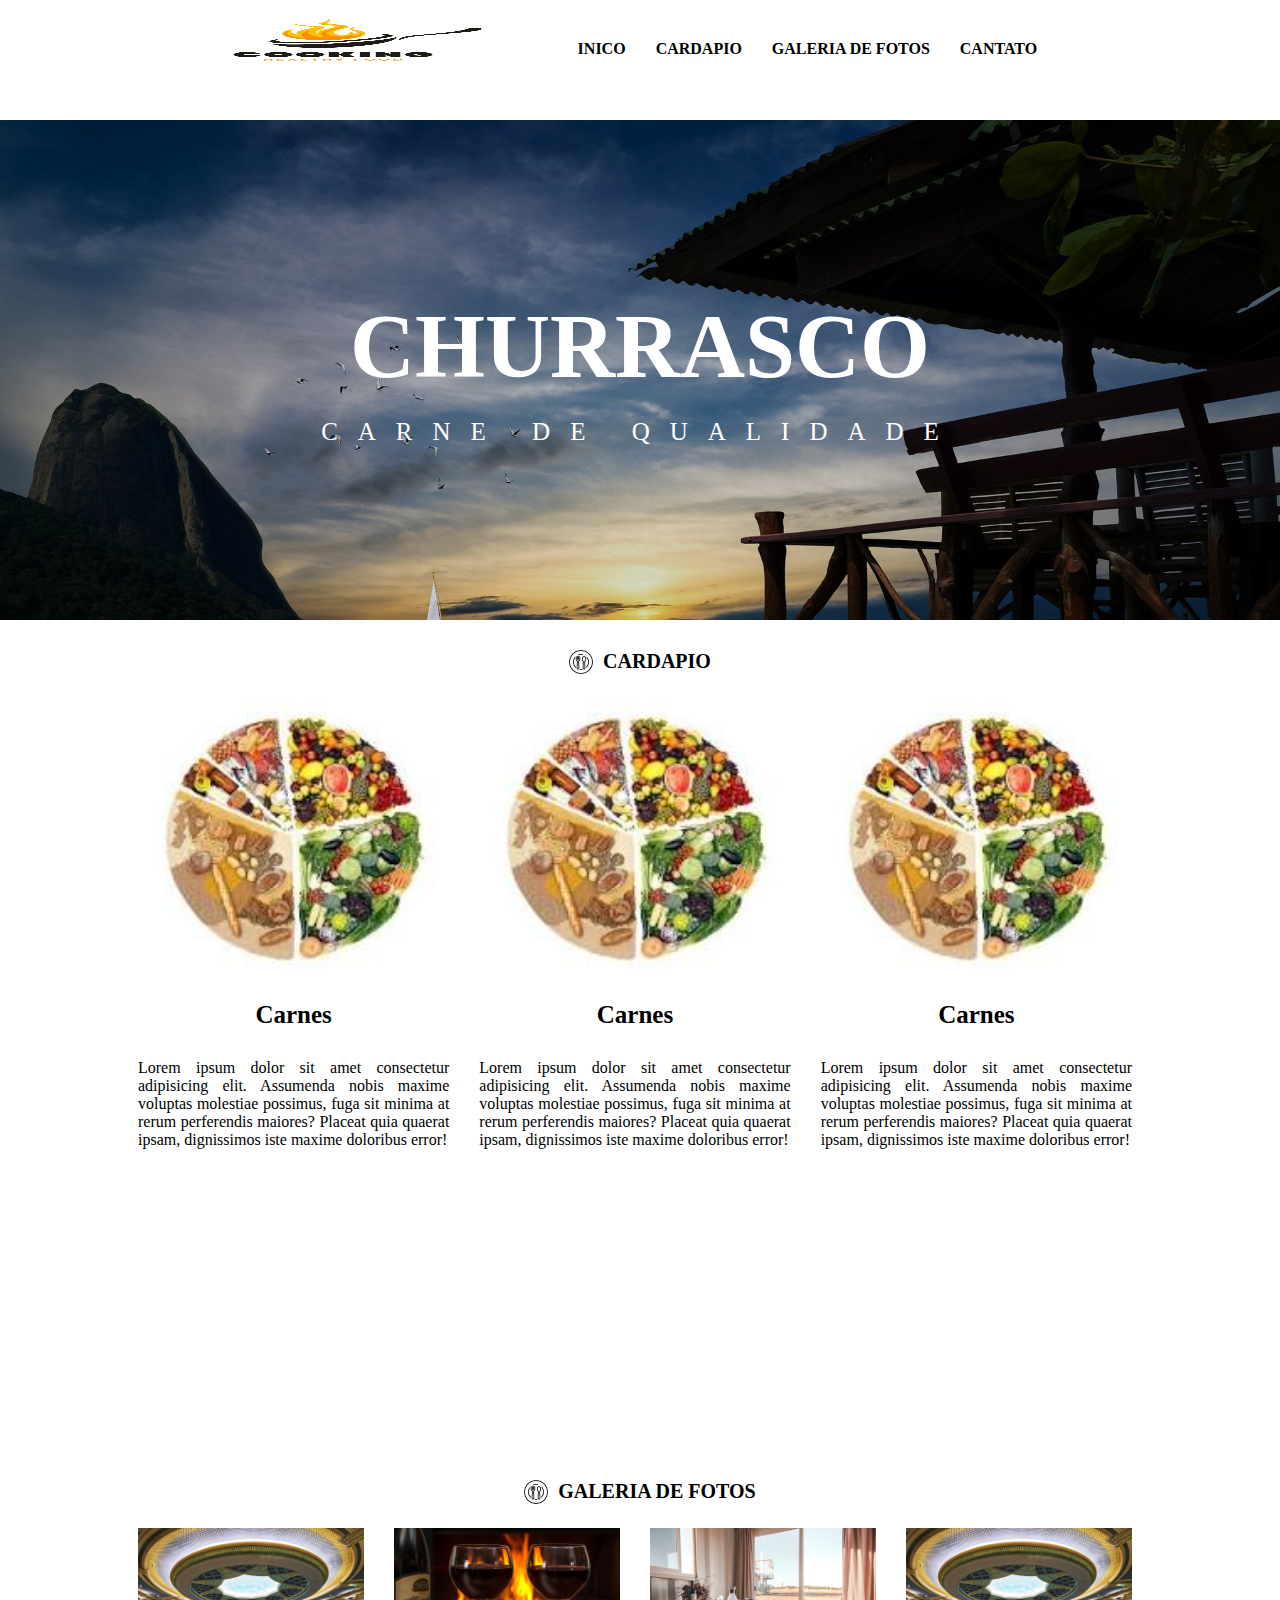
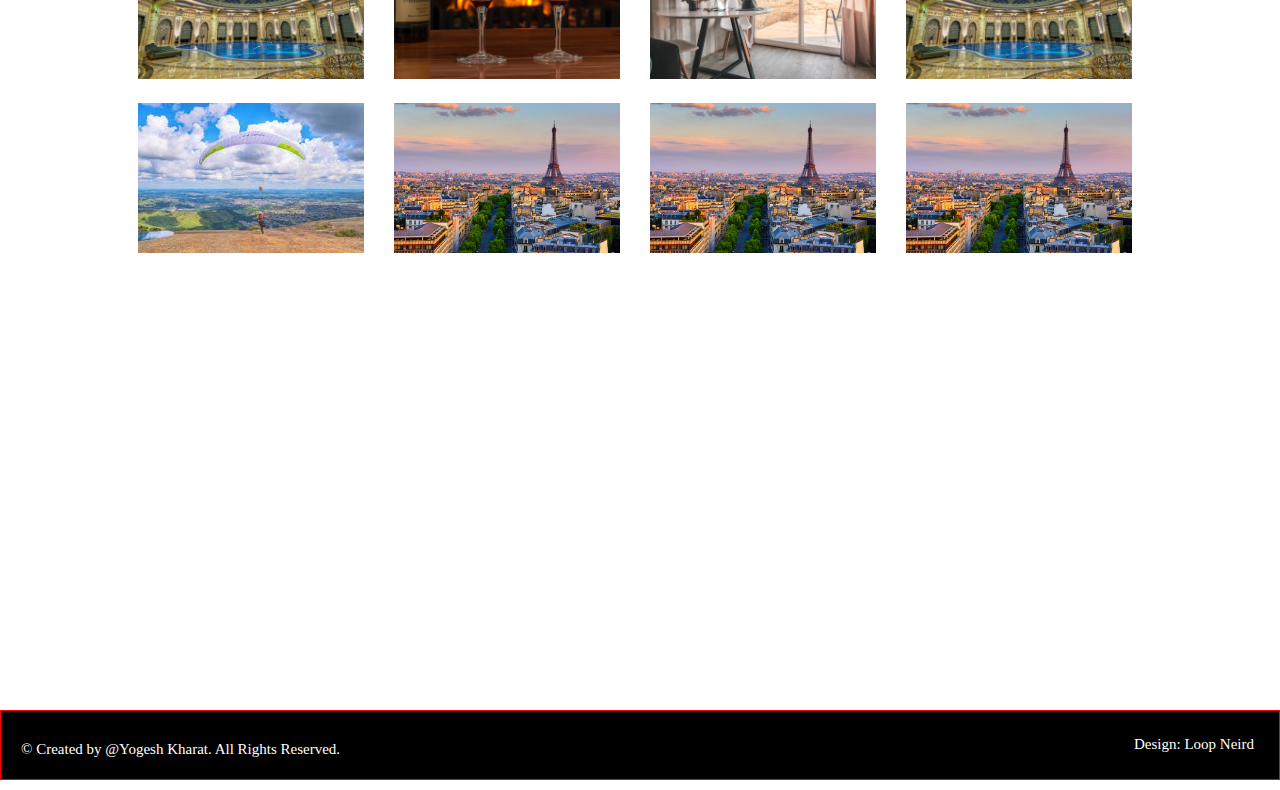
<file: index1.html>
<!DOCTYPE html>
<html lang="en">

<head>
    <meta charset="UTF-8" />
    <meta name="viewport" content="width=device-width, initial-scale=1.0" />
    <title>Document</title>
    <link rel="stylesheet" href="index1.css" />
</head>

<body>

        <div class="header">
            <div class="left">
                <img src="images/food.jpg" alt="">
            </div>
            <div class="right">
                <ul>
                    <li>
                        <a href="">INICO</a>
                    </li>
                    <li>
                        <a href="">CARDAPIO</a>
                    </li>
                    <li>
                        <a href="">GALERIA DE FOTOS</a>
                    </li>
                    <li>
                        <a href="">CANTATO</a>
                    </li>
                </ul>
            </div>
        </div>
    <div class="body">
        <h1>CHURRASCO</h1>
        <h5>CARNE DE QUALIDADE</h5>
    </div>

    <div class="info">
        <div class="header1">
            <div class="logo">
                <img src="images/dish.png" alt="" />
            </div>
            <div class="heading">
                <h1>CARDAPIO</h1>
            </div>
        </div>
        <div class="main">
            <div class="box1">
                <div class="image">
                    <img src="images/f1.jpg".jpg"">
                </div>
                <div class=" foodhead">
                    <h1>Carnes</h1>
                </div>
                <div class="para">
                    <p>
                        Lorem ipsum dolor sit amet consectetur adipisicing elit. Assumenda
                        nobis maxime voluptas molestiae possimus, fuga sit minima at rerum
                        perferendis maiores? Placeat quia quaerat ipsam, dignissimos iste
                        maxime doloribus error!
                    </p>
                </div>
            </div>
            <div class="box1">
                <div class="image">
                    <img src="images/f1.jpg".jpg"">
                </div>
                <div class=" foodhead">
                    <h1>Carnes</h1>
                </div>
                <div class="para">
                    <p>
                        Lorem ipsum dolor sit amet consectetur adipisicing elit. Assumenda
                        nobis maxime voluptas molestiae possimus, fuga sit minima at rerum
                        perferendis maiores? Placeat quia quaerat ipsam, dignissimos iste
                        maxime doloribus error!
                    </p>
                </div>
            </div>
            <div class="box1">
                <div class="image">
                    <img src="images/f1.jpg".jpg"">
                </div>
                <div class=" foodhead">
                    <h1>Carnes</h1>
                </div>
                <div class="para">
                    <p>
                        Lorem ipsum dolor sit amet consectetur adipisicing elit. Assumenda
                        nobis maxime voluptas molestiae possimus, fuga sit minima at rerum
                        perferendis maiores? Placeat quia quaerat ipsam, dignissimos iste
                        maxime doloribus error!
                    </p>
                </div>
            </div>
        </div>
         </div>
         
          <div class="info">
        <div class="header1">
            <div class="logo">
                <img src="images/dish.png" alt="" />
            </div>
            <div class="heading">
                <h1>GALERIA DE FOTOS</h1>
            </div>
        </div>

        <div class="main">
            <div class="box1">
                <div class="image">
                    <img src="images/hotel-1.jpg"">
                </div>
            </div>
            <div class="box1">
                <div class="image">
                    <img src="images/hotel-2.jpg"">
                </div>
            </div>
            <div class="box1">
                <div class="image">
                    <img src="images/hotel-3.jpg"">
                </div>
            </div>
            <div class="box1">
                <div class="image">
                    <img src="images/hotel-1.jpg"">
                </div>
            </div>
        </div>
            <div class="main">
            <div class="box1">
                <div class="image">
                    <img src="images/acti3.jpg"">
                </div>
            </div>
            <div class="box1">
                <div class="image">
                    <img src="images/france.png"">
                </div>
            </div>
            <div class="box1">
                <div class="image">
                    <img src="images/france.png"">
                </div>
            </div>
            <div class="box1">
                <div class="image">
                    <img src="images/france.png"">
                </div>
            </div>
        </div>
    </div>
    <div class="footer">
        <div class="left">
          <p>&copy; Created by @Yogesh Kharat. All Rights Reserved.</p>
        </div>
        <div class="right">
            <p>Design: Loop Neird</p>
        </div>
    </div>
</body>
    
</html>
</file>
<file: style.css>
*
{
    margin: 0;
    padding: 0;
    box-sizing: border-box;
    text-decoration: none;
    scroll-behavior: smooth;
}
#navbar
{
    background: #f9f9f9;
    margin: 0 auto;
    width: 90%;
}
#logo
{
    font-size: 36px;
    font-weight: 700;
    color: black;
    text-shadow: 0px 1px 1px black;
    margin-bottom: 5px;
}
#logo span
{
    color: #ffa500;
}
.navbar-toggler span
{
    color: #ffa500;
}
.navbar-nav
{
    margin-left: 20px;
}
.nav-item .nav-link
{
    font-size: 16px;
    font-weight: 550px;
    color: black;
    letter-spacing: 1px;
    border-radius: 3px;
    -webkit-border-radius: 3px;
    -moz-border-radius: 3px;
    -ms-border-radius: 3px;
    -o-border-radius: 3px;
    transition: 0.5s ease;
    -webkit-transition: 0.5s ease;
    -moz-transition: 0.5s ease;
    -ms-transition: 0.5s ease;
    -o-transition: 0.5s ease;
}
.nav-item .nav-link:hover
{
    background-color: #ffa500;
    color: white;
}
#navbar form button
{
    background: orange;
    color: white;
    border: none;
}
.home
{
    width: 100%;
    height: 100vh;
    background-image: linear-gradient(rgba(0, 0, 0, 0.3), rgba(0, 0, 0, 0.2)), url(./images/hero.jpg);
    background-repeat: no-repeat;
    background-size: cover;
}
.home .content
{
    text-align: center;
    padding-top: 200px;
}
.home .content h5
{
    color: white;
    font-size: 38px;
    font-weight: 500;
    text-shadow: 0px 1px 1px black;
    font-family: Cambria, Cochin, Georgia, Times, 'Times New Roman', serif;
}
.home .content h1
{
    color: white;
    font-size: 70px;
    font-weight: 550;
    font-family: Cambria, Cochin, Georgia, Times, 'Times New Roman', serif;
    text-shadow: 0px 1px 1px black;
    margin-top: 5px;
}
.changecontent::after {
    content: ' ';
    color: #ffa500;
    text-shadow: 0px 1px 1px black;
    animation: changetext 10s infinite linear;
    -webkit-animation: changetext 10s infinite linear;
}

@keyframes changetext {
    0% {
        content: "France";
    }

    10% {
        content: "Spain";
    }

    20% {
        content: "United States";
    }

    30% {
        content: "China";
    }

    40% {
        content: "India";
    }

    50% {
        content: "Italy";
    }

    60% {
        content: "Turkey";
    }

    70% {
        content: "Mexico";
    }

    80% {
        content: "Germany";
    }

    90% {
        content: "United Kingdom";
    }

    ;
}
.home .content p
{
    color: white;
    font-size: 15px;
    font-weight: 600;
    text-shadow: 0px 1px 1px black;
    margin-top: 5px;
    margin-bottom: 30px;
}
.content a {
    padding: 10px;
    background: white;
    color: black;
    letter-spacing: 2px;
    font-weight: 550px;
    border-radius: 5px;
    transition: 0.5s;
    text-decoration: none;
    font-family: Cambria, Cochin, Georgia, Times, 'Times New Roman', serif;
    -webkit-border-radius: 5px;
    -moz-border-radius: 5px;
    -ms-border-radius: 5px;
    -o-border-radius: 5px;
    -webkit-transition: 0.5s;
    -moz-transition: 0.5s;
    -ms-transition: 0.5s;
    -o-transition: 0.5s;
}

.content a:hover {
    background: #ffa500;
    color: white;
}
.book{
    background: #f9f9f9;
    padding: 50px;
}
.main-text h1 {
    text-align: center;
    font-weight: 600;
    margin-top: 20px;
    font-size: 35px;
    word-spacing: 1px;
    text-shadow: 0px 1px 1px black;
}
.main-text h1 span {
    color: #ffa500;
    /* text-shadow: 0px 1px 1px black; */
}

.book .card {
    border-radius: 10px;
    box-shadow: 0px 5px 5px -6px black;
    -webkit-border-radius: 10px;
    -moz-border-radius: 10px;
    -ms-border-radius: 10px;
    -o-border-radius: 10px;
}

.book .row {
    margin-top: 30px;
}
.book form input {
    padding: 10px;
    color: black;
    outline: none;
    border: none;
    font-size: 15px;
    border-radius: 10px;
    -webkit-border-radius: 10px;
    -moz-border-radius: 10px;
    -ms-border-radius: 10px;
    -o-border-radius: 10px;
    box-shadow: 0px 5px 5px -6px black;
}
.book form textarea {
    
    box-shadow: 0px 5px 5px -6px black;
    resize: none;
    border: none;
    font-size: 15px;
    height: 200px;
    border-radius: 10px;
    -webkit-border-radius: 10px;
    -moz-border-radius: 10px;
    -ms-border-radius: 10px;
    -o-border-radius: 10px;
}
.book .submit {
    width: 160px;
    font-size: 16px;
    /* height: 45px; */
    font-weight: 550;
    margin-top: 10px;
    text-align: center;
    border-radius: 10px;
    background: #ffa500;
    color: white;
    transition: 0.5s;
    -webkit-transition: 0.5s;
    -moz-transition: 0.5s;
    -ms-transition: 0.5s;
    -o-transition: 0.5s;
    -webkit-border-radius: 10px;
    -moz-border-radius: 10px;
    -ms-border-radius: 10px;
    -o-border-radius: 10px;
}
.submit:hover {
    width: 170px;
}

.main-txt h1
{
    text-align: center;
    margin-top: 30px;
    font-weight: 600;
    font-family: Cambria, Cochin, Georgia, Times, 'Times New Roman', serif;
    text-shadow: 0px 1px 1px black;
}
.main-txt h1 span
{
    color: #ffa500;
}
.packages .card
{
    border-radius: 5px;
    -webkit-border-radius: 5px;
    -moz-border-radius: 5px;
    -ms-border-radius: 5px;
    -o-border-radius: 5px;
    border: none;
    box-shadow: rgba(0, 0, 0, 0.1)0px 4px 12px;
}
.packages .card img
{
    border-radius: 5px;
    -webkit-border-radius: 5px;
    -moz-border-radius: 5px;
    -ms-border-radius: 5px;
    -o-border-radius: 5px;
}
.packages .card .card-body
{
    background: transparent;
}
.packages .card .card-body h3
{
    font-size: 25px;
    font-weight: 600px;
}
.packages .card .card-body p
{
    font-size: 15px;
}
.checked
{
    color: #ffa500;
}
.star .i
{
    font-size: 15px;
}
.packages .card .card-body h6
{
    font-size: 20px;
}
.packages .card .card-body a
{
    padding: 10px;
    text-decoration: none;
    background: #ffa500;
    color: white;
    border-radius: 5px;
    -webkit-border-radius: 5px;
    -moz-border-radius: 5px;
    -ms-border-radius: 5px;
    -o-border-radius: 5px;
}

.about {
    margin-top: 55px;
    min-height: 60px;
    width: 100%;
    /* border: 1px solid black; */
    margin-bottom: 20px;
}

.about .heading h4 {
    text-align: center;
    font-family: Cambria, Cochin, Georgia, Times, 'Times New Roman', serif;
    font-weight: bold;
    font-size: 25px;
}

.heading p {
    text-align: center;
    margin-top: 15px;
}

.info-main {
    width: 100%;
    min-height: 300px;
    /* border: 1px solid red; */
    margin-top: 65px;
}

.info-main .info {
    width: 85%;
    min-height: 300px;
    margin: 30px auto;
    display: flex;
    flex-direction: row;
    /* border: 1px solid black; */
}

.info .left {
    width: 15%;
    /* border: 1px solid red; */
    min-height: 300px;
    /* background-color: aqua; */
}

.info .left h4 {
    text-align: end;
    font-size: 20px;
    margin-right: 20px;
    font-weight: bold;
    font-family: Cambria, Cochin, Georgia, Times, 'Times New Roman', serif;
    justify-content: center;
}

.info .right {
    width: 85%;
    display: flex;
    flex-direction: row;
    gap: 20px;
    /* border: 1px solid black; */
    min-height: 300px;
}

.info .right .box1 {
    width: 33%;
    display: flex;
    flex-wrap: wrap;
    flex-direction: column;
    /* border: 1px solid red; */
    min-height: 300px;
    margin: 0;
    gap: 5px;
    /* background-color: aqua; */
}

.info .right .box1 img {
    display: flex;
    width: 100%;
    object-fit: cover;
    height: 300px;
}

.info .right .box1 h4 {
    text-align: center;
    font-weight: bold;
    font-family: Cambria, Cochin, Georgia, Times, 'Times New Roman', serif;
}

.info .right .box1 p {
    text-align: center;
    /* margin-bottom: 0; */
    justify-content: center;
    font-family: Cambria, Cochin, Georgia, Times, 'Times New Roman', serif;
}
.contact {
    width: 100%;
    /* margin-top: 50px; */
    min-height: 500px;
    background-color: #f7f7f7;
    padding: 20px;
    text-align: center;
    /* border: 1px solid red;  */
}

.contact h4 {
    text-align: center;
    font-family: Cambria, Cochin, Georgia, Times, 'Times New Roman', serif;
    font-weight: bold;
    font-size: 22px;
}

.contact p {
    justify-content: center;
    text-align: center;
    margin-top: 20px;
    font-size: 18px;
}

.contact ul {
    display: flex;
    justify-content: center;
    text-align: center;
}

.contact ul li {
    margin-top: 10px;
    list-style: none;
    /* padding-right: 40px; */
    margin-left: 40px;
    /* border: 1px solid red; */
    align-items: center;
}
/* destination CSS for destinations.html start */
.destinations {
    width: 90%;
    margin: 0 auto;
    margin-top: 35px;
}

.destinations h1 {
    text-align: center;
    font-family: Cambria, Cochin, Georgia, Times, 'Times New Roman', serif;
    font-weight: bold;
    font-size: 25px;
}

.box1 {
    width: 90%;
    min-height: 300px;
    margin: 0 auto;
    display: flex;
    gap: 20px;
    margin-top: 45px;
    /* background-color: aqua; */
    flex-direction: row;
}

.box1 .box {
    width: 33%;
    /* border: 1px solid black; */
}

.box h4 {
    font-family: Cambria, Cochin, Georgia, Times, 'Times New Roman', serif;
    font-weight: bold;
    font-size: 17px;
    text-align: center;
    margin-bottom: 20px;
}

.box img {
    width: 100%;
    min-height: 300px;
    margin-bottom: 20px;
}

.box p {
    margin: 5px;
    text-align: justify;
}
/* destination CSS for destinations.html end */


.contact ul li a {
    font-size: 15px;
    text-align: center;
    text-decoration: none;
    font-family: Cambria, Cochin, Georgia, Times, 'Times New Roman', serif;
    color: black;
    font-weight: bold;
}
.contact .contact-info .i {
    margin-right: 12px;
    font-size: 12px;
    font-family: Cambria, Cochin, Georgia, Times, 'Times New Roman', serif;
}
form {
    margin-top: 25px;
    /* width: 100px; */
}

input,
textarea {
    width: 70%;
    padding: 10px;
    margin: 20px 0;
    border: none;
    box-shadow: 0 0 10px rgba(0, 0, 0, 0.1);
    border-radius: 5px;
    -webkit-border-radius: 5px;
    -moz-border-radius: 5px;
    -ms-border-radius: 5px;
    -o-border-radius: 5px;
    font-family: Cambria, Cochin, Georgia, Times, 'Times New Roman', serif;
    font-size: 15px;
}

textarea {
    height: 200px;
}

.form button {
    margin-top: 10px;
    background-color: red;
    height: 35px;
    color: black;
    border: none;
    font-family: Cambria, Cochin, Georgia, Times, 'Times New Roman', serif;
    width: 130px;
    font-size: 18px;
    border-radius: 25px;
    -webkit-border-radius: 25px;
    -moz-border-radius: 25px;
    -ms-border-radius: 25px;
    -o-border-radius: 25px;
}

.form button:hover {
    background-color: black;
    color: white;
}
.footer {
    width: 100%;
    min-height: 70px;
    border: 1px solid red;
    margin-top: 30px;
    display: flex;
    flex-direction: row;
    justify-content: space-between;
    background-color: black;
    margin-bottom: 10px;
}

.footer .left {
    width: 50%;
    min-height: 20px;
    padding: 20px;
}

.footer .left i {
    font-size: 25px;
    color: white;
    padding-top: 10px;
    margin-right: 15px;
}

.footer .right {
    /* border: 1px solid white; */
    width: 50%;
    padding: 25px;
}

.footer .right p {
    text-align: end;
    font-family: Cambria, Cochin, Georgia, Times, 'Times New Roman', serif;
    color: white;
}

@media only screen and (max-width:800px) {
    .home
    {
        background-position: 50%;       
    }
}
@media only screen and (max-width:450px) {
    .home .content h5
    {
        font-size: 25px;
    }
    .home .content h1
    {
        font-size: 38px;
    }
    .home .content p
    {
        font-size: 13px;
    }
}
@media only screen and (max-width:765px) 
{
    .book
    {
        padding: 0;
    }
    .main-text h1
    {
        padding: 20px;
    }
}
</file>
<file: index1.css>
*
{
    box-sizing: border-box;
    margin: 0;
    padding: 0;
}
.header
{
    width: 80%;
    display: flex;
    margin: 0 auto;
    flex-direction: row;
    justify-content: space-between;
    height: 100px;
}
.header .left
{
    width: 40%;
    height: 80px;
}
.header .left img
{
    width: 100%;
    height: 80px;
    background-repeat: no-repeat;
    background-size: cover;
}

.header .right
{
    width: 60%;
}
.header .right ul
{
    display: flex;
    flex-direction: row;
    padding: 40px;
}
.header .right ul li
{
    margin-right: 30px;
    list-style: none;
}
.header .right ul li a
{
    text-decoration: none;
    color: black;
    font-weight: bold;

}
.header .right ul li a:hover
{
    background-color: red;
    min-height: 30px;
    width: 100px;
}
.body
{
    margin-top: 20px;
    width: 100%;
    min-height: 500px;
    text-align: center;
    background-image: url(images/hero.jpg);
    align-content: center;
    background-repeat: no-repeat;
    background-size: cover;
}
.body h1
{
    color: white;
    font-size: 90px;
    font-weight: 600;
}
.body h5
{
    color: white;
    margin-top: 20px;
    font-size: 25px;
    font-weight: normal;
    letter-spacing: 20px;
}
.info
{
    flex-direction: column;
    width: 80%;
    margin: 0 auto;
    height: 90vh;
}
.info .header1
{
    display: flex;
    flex-direction: row;
    justify-content: center;
    margin-top: 20px;
    gap: 10px;
    padding: 10px;
}
.header1 .heading h1
{
    font-size: 20px;
}
.main
{
    width: 100%;
    min-height: 50px;
    display: flex;
    flex-direction: row;
}
.main .box1
{
    width: 33%;
    padding: 10px;
    margin-right: 10px;
}
.main .box1 img
{
    width: 100%;
    background: white;
    background-repeat: no-repeat;
    background-size: cover;
}
.main .box1 h1
{
    margin-top: 20px;
    font-size: 25px;
    text-align: center;
}
.main .box1 p
{
    text-align: center;
    text-align: justify;
    margin-top: 30px;
}
.footer {
    width: 100%;
    min-height: 70px;
    border: 1px solid red;
    margin-top: 30px;
    display: flex;
    flex-direction: row;
    justify-content: space-between;
    background-color: black;
    margin-bottom: 10px;
}

.footer .left {
    width: 50%;
    min-height: 20px;
    padding: 20px;
}

.footer .left p {
    font-size:15px;
    color: white;
    padding-top: 10px;
    margin-right: 15px;
}

.footer .right {
    /* border: 1px solid white; */
    width: 50%;
    padding: 25px;
}

.footer .right p {
    text-align: end;
    font-family: Cambria, Cochin, Georgia, Times, 'Times New Roman', serif;
    color: white;
     font-size:15px;
}
</file>
